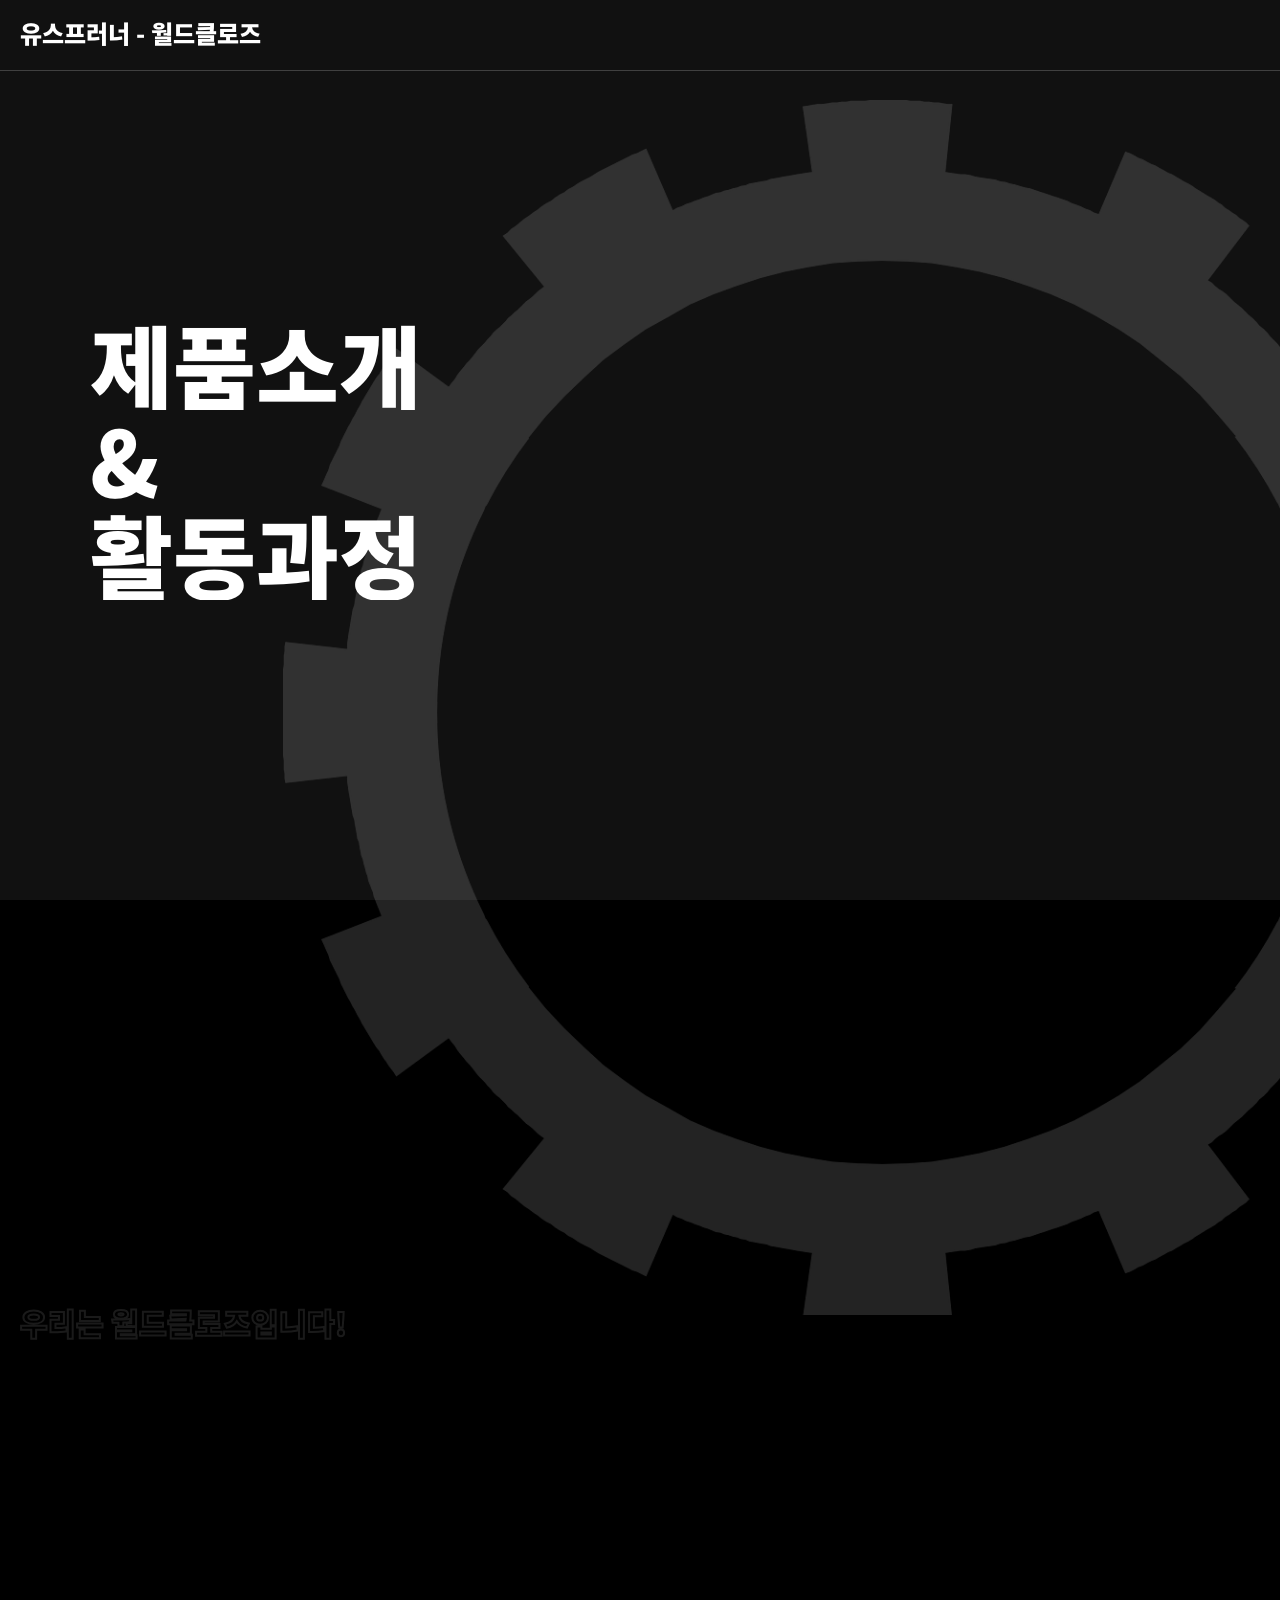
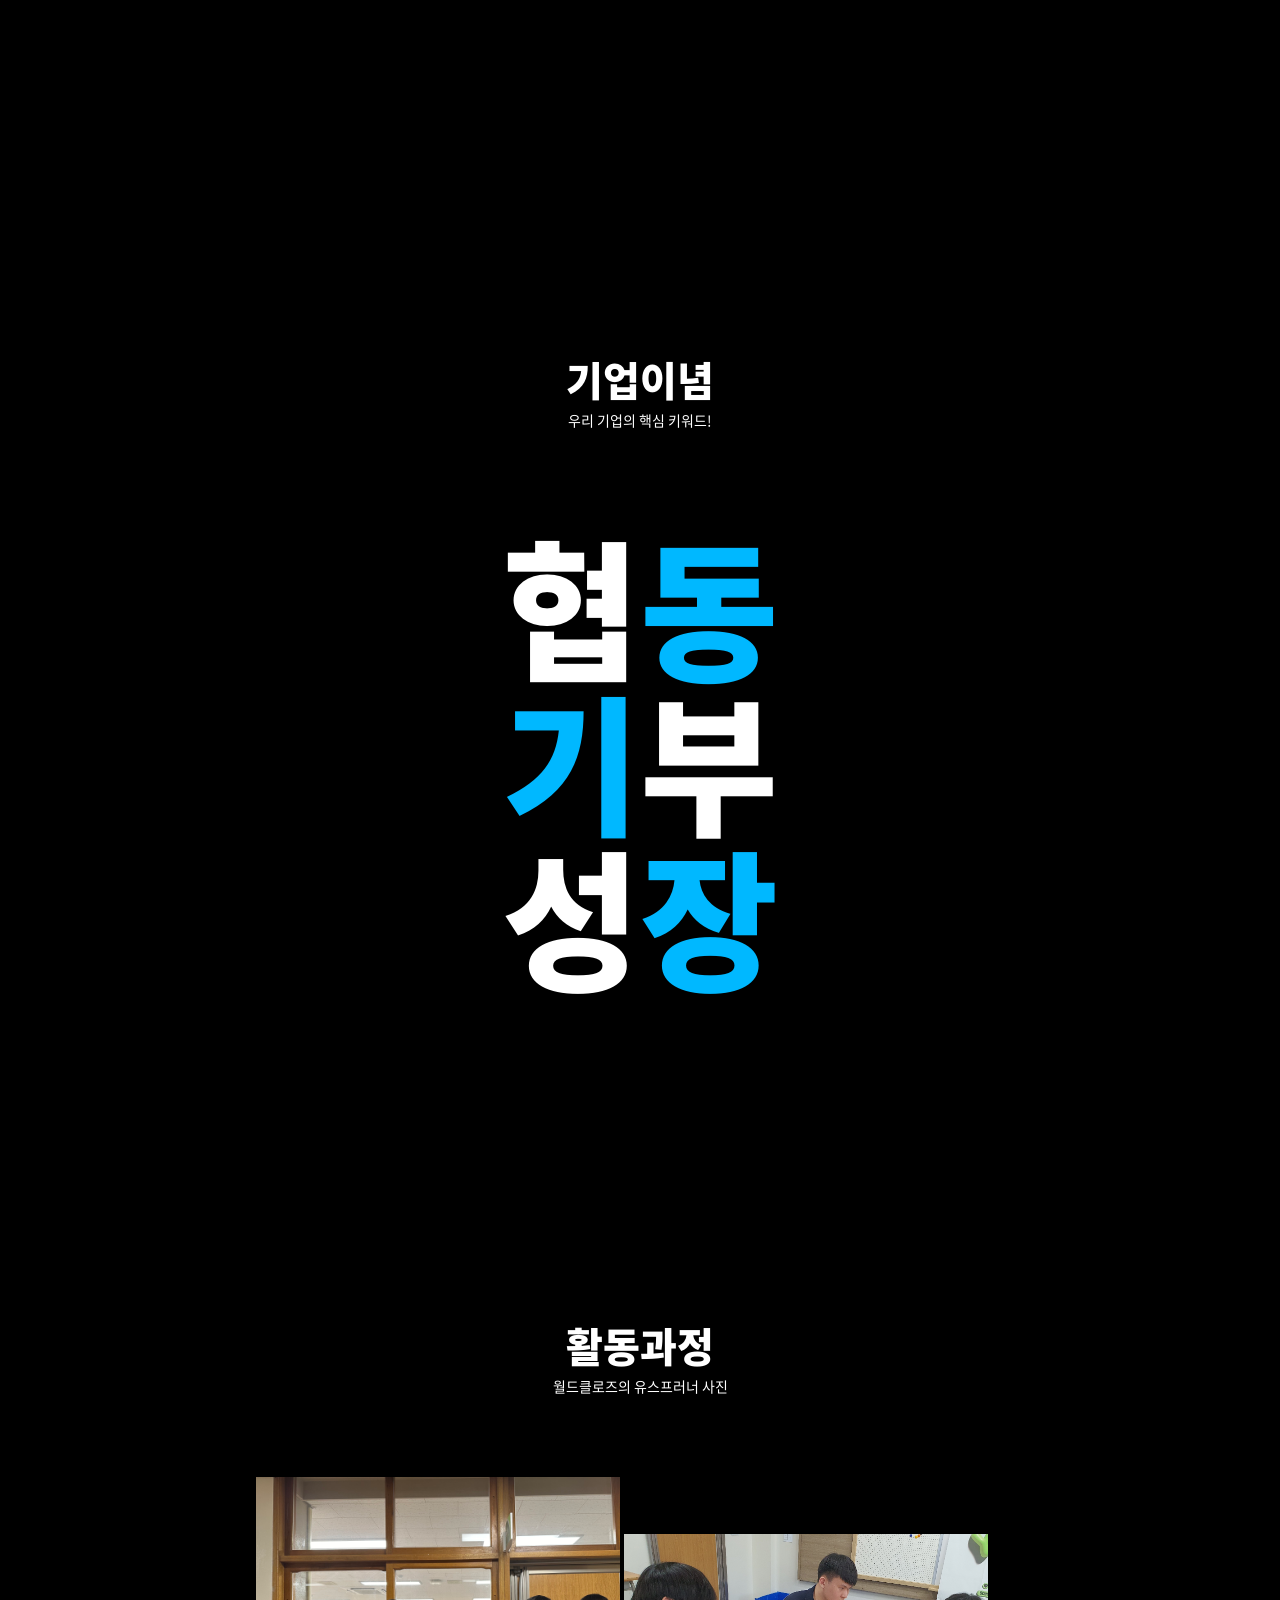
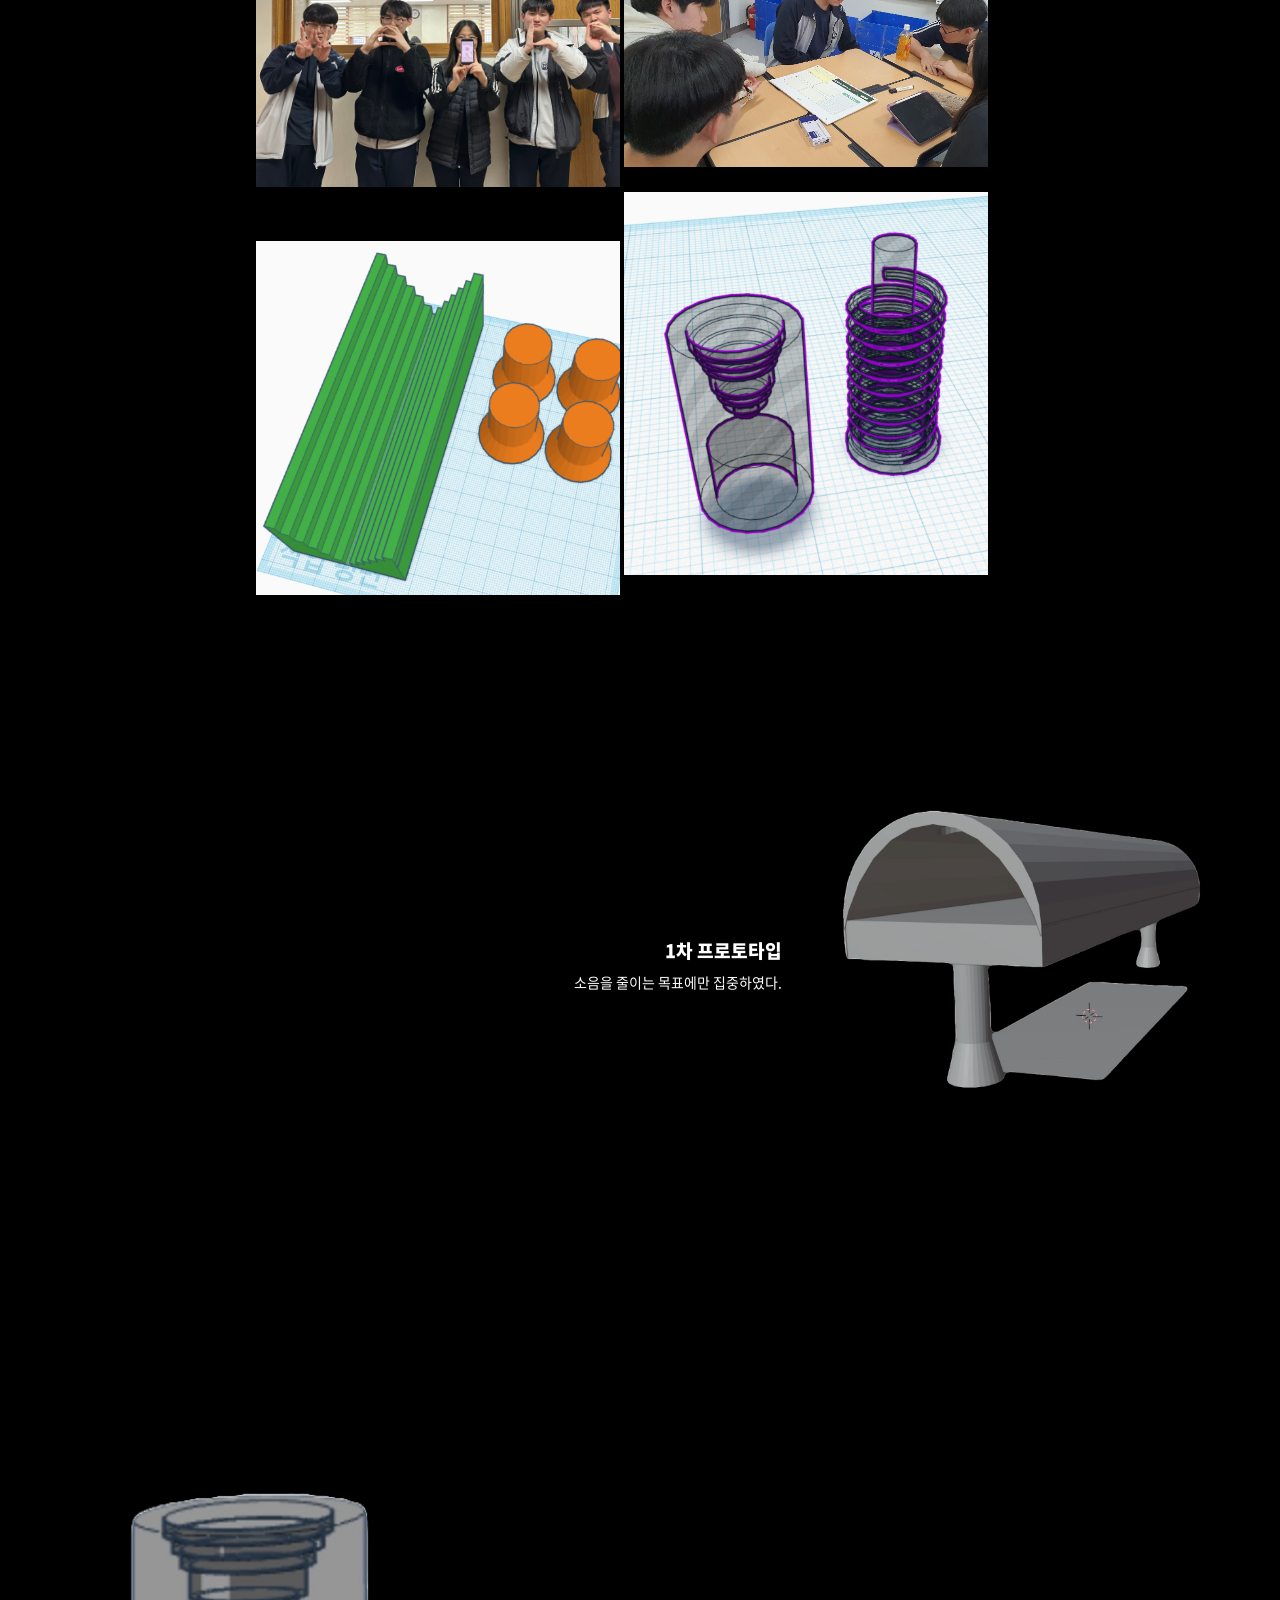
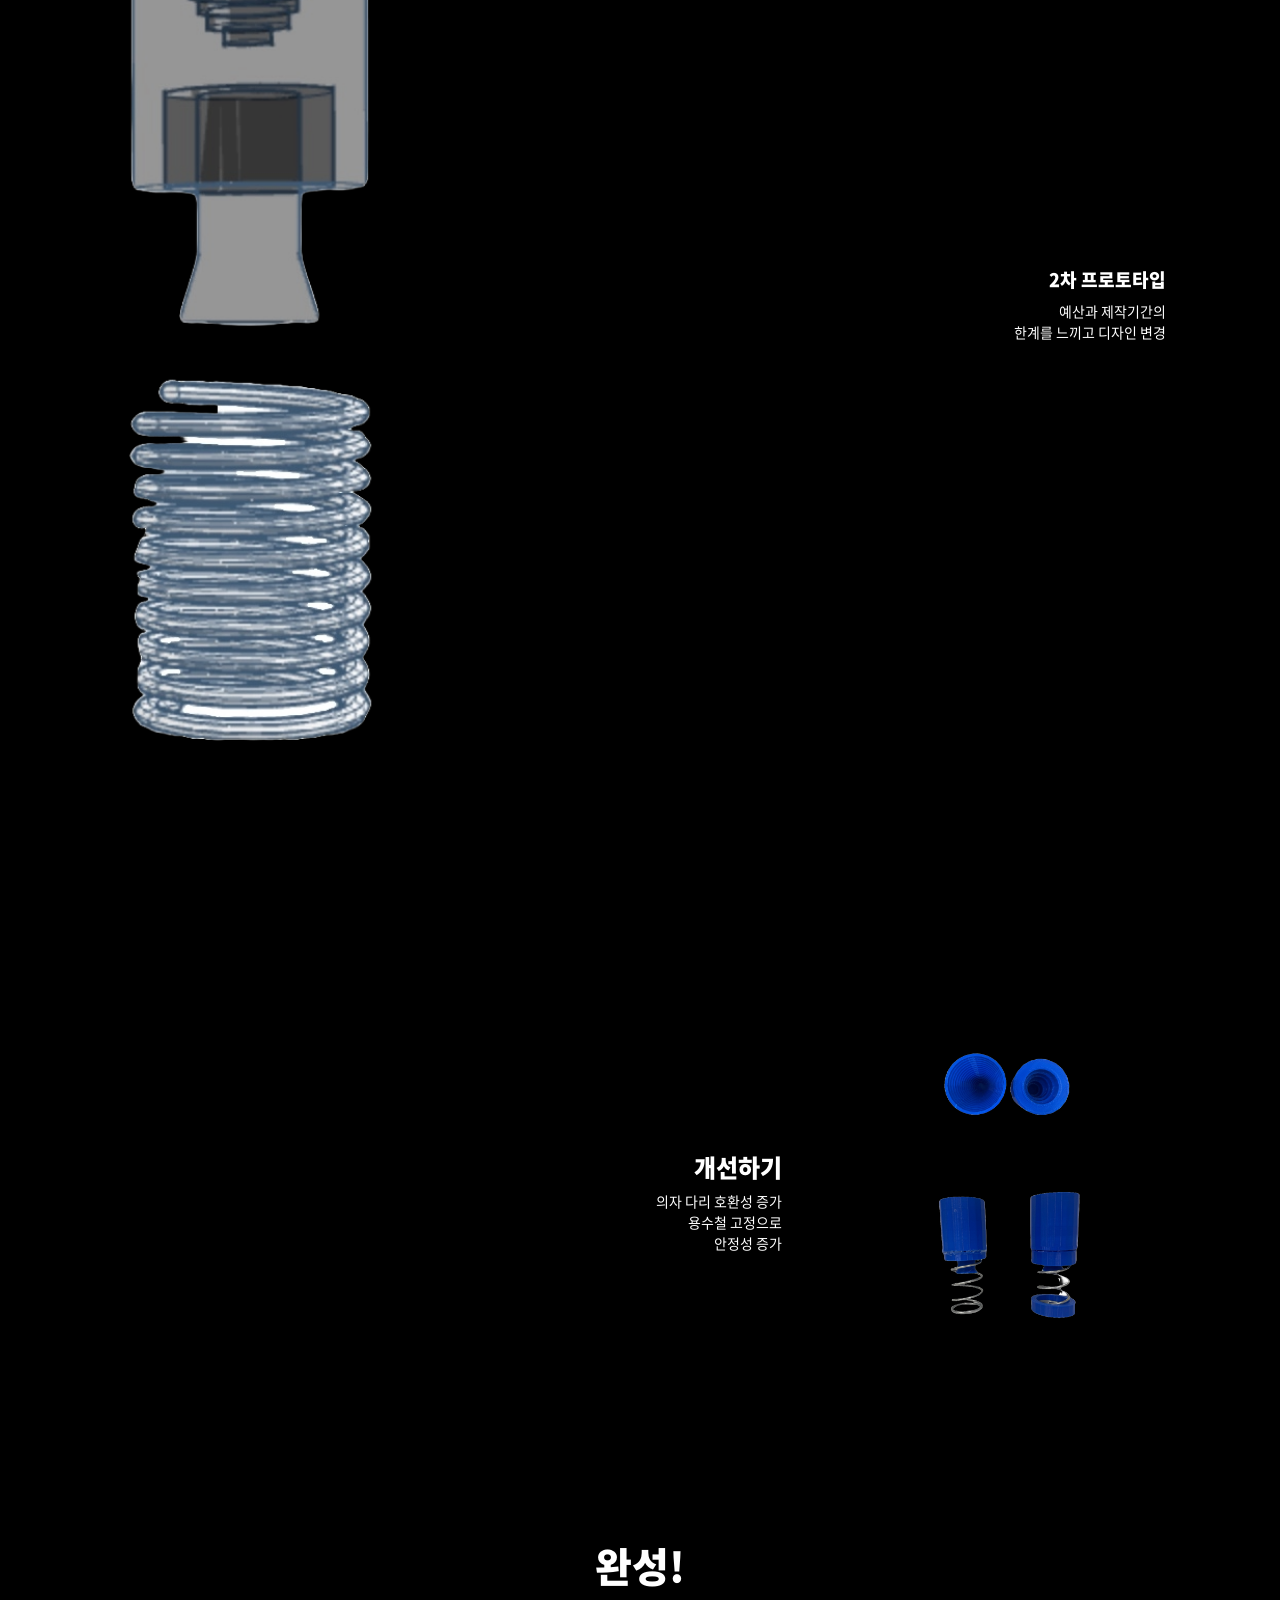
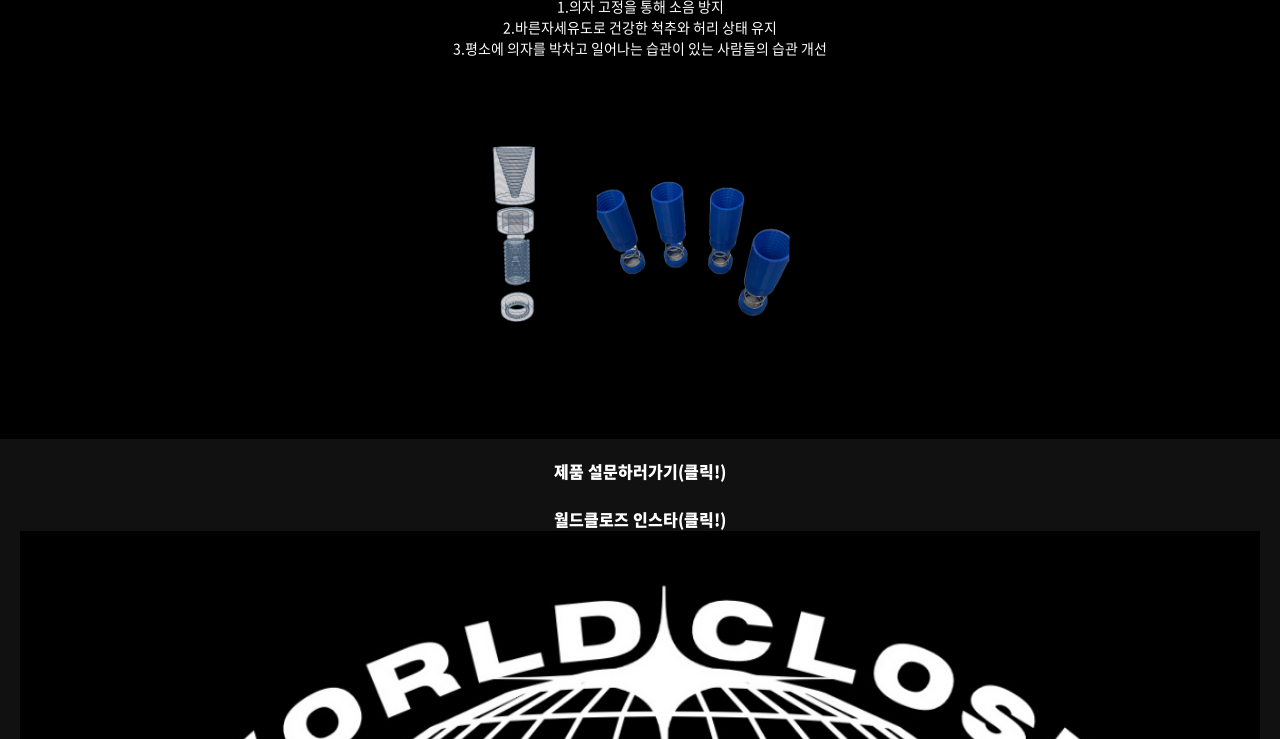
<file: file/project/step8/index.html>
<!doctype html>
<html lang="ko">
<head>
	<meta charset="utf-8">
	<meta http-equiv="X-UA-compatible" content="IE=edge">
	<meta name="viewport" content="width=device-width, initial-scale=1, minimum-scale=1, maximum-scale=1" />
	<title>월드클로즈</title>
	<link rel="stylesheet" type="text/css" href="../../library/css/common.css">
	<script type="text/javascript" src="../../library/js/jquery-3.7.1.min.js"></script>
</head>
<style type="text/css">
/* common */
.wrap {position:relative; overflow: hidden;}
.inner {max-width:1100px; height: 100%;  margin: 0 auto;}
.com_tit01 {font-family: 'NotoB'; font-size:40px; color:#fff; text-align: center;}
.com_txt01 {max-width:70%; margin:0 auto; font-family: 'NotoR'; font-size:14px; color:#fff; text-align: center;;}
.header_wrap {position: fixed; left:0; top:0; z-index:100; width:100%; height:70px; border-bottom:1px solid rgba(255,255,255,.2);}
.header_wrap .logo {margin-top:15px; padding-left:20px; font-size:24px; color:#fff;;}
.footer {position:relative; height:300px; background: #111}
.footer .text_area {position: relative; z-index: 20; padding:20px;}
.footer .text_area p {color:#fff; font-size:34px;}
.tb_row {display: table; width:100%; height: 100%;}
.tb_row .tb_cell {display: table-cell; vertical-align: middle;}

/* main */
.sec01 {position:relative; height:100vh; background: #111;}
.sec01 .nav_list {position: relative; z-index:20;}
.sec01 .nav_list .list li a {overflow:hidden; position:relative; display:inline-block; font-size:90px; line-height: 1; color:#fff; transition:transform .5s;}
.sec01 .nav_list .list li a .mask {position:absolute; left:0; top:0; z-index:10; height:100%; background: #fff; animation:text_mask 2s 1 cubic-bezier(0.24, 0.77, 0.32, 0.95) both; animation-play-state: paused;}
.sec01 .nav_list .list li a .txt {position:relative; z-index:20; display: block; animation:text_opacity 2s 1s 1 cubic-bezier(0.24, 0.77, 0.32, 0.95) both; animation-play-state: paused;}
.sec01.active .nav_list .list li a .mask {animation-play-state: running;}
.sec01.active .nav_list .list li a .txt {animation-play-state: running;}

.sec01 .nav_list .list li a .mask2 {position:absolute; left:0; bottom:0; z-index:-1; width:0%; height:40%; background: #e9c400; transition:width .5s cubic-bezier(0.24, 0.77, 0.32, 0.95);}
.sec01 .nav_list .list li a:hover {transform:translateX(-10px); -webkit-transform:translateX(-10px); -moz-transform:translateX(-10px); -o-transform:translateX(-10px); -ms-transform:translateX(-10px);}
.sec01 .nav_list .list li a:hover .mask2 {width:100%;}
.sec01 .nav_list .list li a:hover {text-decoration: none;}
.sec01 .nav_list .list li a:focus {text-decoration: none;}

.sec01 .bg_rotate {position:absolute; left:50%; top:50%; z-index:10; width:1200px; height:1215px; margin-left:-357px; margin-top:-350px; background-image:url('../images/bg_rotate01.png'); background-repeat: no-repeat; background-size:cover; opacity: .15; animation:rotate_bg 40s infinite linear; animation-play-state: paused;}
.sec01.active .bg_rotate {animation-play-state: running;}

@keyframes text_mask {
	0%{
		width: 0%;
		margin-left: 0%;
	}
	50%{
		width: 100%;
		margin-left: 0%;
	}
	100%{
		width: 100%;
		margin-left: 101%;
	}
}

@keyframes text_opacity {
	0%{
		opacity: 0;
		color:#3535ff;
		transform:translateX(-50%);
	}
	100%{
		opacity: 1;
		color:#fff;
		transform:translateX(0%);
	}
}

@keyframes rotate_bg {
	0%{
		transform:rotate(0deg);
	}
	100%{
		transform:rotate(360deg);
	}
}

.section_today {overflow:hidden; position:relative; height:100vh; background: #000; text-align:center;}
.section_today .date_box {height: 100%;}
.section_today .date_box .date_count {overflow:hidden; position: relative; display:inline-block; height: 200px; opacity: 0; transition:opacity .5s 1s;}
.section_today.active .date_box .date_count {opacity: 1;}
.section_today .date_box .date_count:after {clear:both; display:block; content:'';}
.section_today .date_box .date_count .count_box { float: left; animation: count_date 2.8s 1 ease-out both; animation-play-state: paused;}
.section_today .date_box .date_count .count_box.active {animation-play-state: running;}
.section_today .date_box .date_count .count_box span {display:block; color:#fff; font-size:200px; line-height: 1; text-align: center; -webkit-text-fill-color:transparent; -webkit-text-stroke:6px #fff;}

.section_today .date_box .t_date {position: absolute; left:20px; top:400px; z-index:100; font-size:30px; color:#fff; opacity: .1; transform:translateX(-100%); -webkit-text-fill-color:transparent; -webkit-text-stroke:2px #ffffff; transition:transform 1s;}
.section_today.active .date_box .t_date {transform:translateX(0%); -webkit-transform:translateX(0%); -moz-transform:translateX(0%); -o-transform:translateX(0%); -ms-transform:translateX(0%);}

@keyframes count_date {
	0%{
		transform: translateY(0px);
	}
	100% {
		transform: translateY(-4800px); /* 높이 x 롤링될 개수 */
	}
}

.section_product {background: #000;}
.section_product .prd_mask .tit_wrap {padding:120px 0 80px 0;}
.section_product .prd_mask .img_list {width:60%; margin:0 auto;}
.section_product .prd_mask .img_list:after {clear:both; display:block; content:'';}
.section_product .prd_mask .img_list li {overflow:hidden; position:relative; display:inline-block; width:calc(50% - 40px); padding-right:20px; margin-bottom:20px;}
.section_product .prd_mask .img_list li:after {position:absolute; right:0; top:0; width:100%; height:100%; background: #000; content:""; transition:2.5s;}
.section_product .prd_mask.active .img_list li:after {width: 0%;}
.section_product .prd_mask .img_list li:nth-child(even) {top:-20px;}
.section_product .prd_mask .img_list li:nth-child(even):after {right:auto; left:0; }
.section_product .prd_mask .img_list li .img_content {font-size:0; transform:translateX(-101%); -webkit-transform:translateX(-101%); -moz-transform:translateX(-101%); -o-transform:translateX(-101%); -ms-transform:translateX(-101%); transition:1.2s .5s;}
.section_product .prd_mask.active .img_list li .img_content {transform:translateX(0%); -webkit-transform:translateX(0%); -moz-transform:translateX(0%); -o-transform:translateX(0%); -ms-transform:translateX(0%);}
.section_product .prd_mask .img_list li .img_content img {width: 120%;}

.section_product .text_img {padding-top:150px; padding-bottom:100px; text-align: center; font-size:0;}
.section_product .text_img .text_area {display:inline-block; width:60%; padding:0 50px; color:#fff; font-size:40px; vertical-align: middle; text-align: right; box-sizing: border-box; opacity:0; transform:translateX(-150px); -webkit-transform:translateX(-150px); -moz-transform:translateX(-150px); -o-transform:translateX(-150px); -ms-transform:translateX(-150px); transition: 1s;}
.section_product .text_img.active .text_area {opacity:1; transform:translateX(0px); -webkit-transform:translateX(0px); -moz-transform:translateX(0px); -o-transform:translateX(0px); -ms-transform:translateX(0px); }
.section_product .text_img .text_area h3 {font-family: 'NotoB'; font-size:34px;}
.section_product .text_img .text_area p {font-family: 'NotoR'; font-size:14px;}
.section_product .text_img .img_area {position:relative; display: inline-block; width:30%; vertical-align: middle;}
.section_product .text_img .img_area:after {position: absolute; right:0; bottom:0; width:100%; height:100%; background:#000; content:""; transition:2s .5s cubic-bezier(0.31, 0.85, 0.31, 1.06);}
.section_product .text_img.active .img_area:after {height:0px;}

.section_textmask {overflow:hidden; position:relative; padding-top:150px; padding-bottom:200px; background: #000;}
.section_textmask .txt_area .motion_area {overflow:hidden; position: relative; margin-top:100px; font-size:150px; line-height:1; color:#fff;}
.section_textmask .txt_area .motion_area .text_box {overflow:hidden; text-align: center;}
.section_textmask .txt_area .motion_area .text_box .left {overflow:hidden; float:left; width:50%; height:100%;}
.section_textmask .txt_area .motion_area .text_box .left p {width:200%;}
.section_textmask .txt_area .motion_area .text_box .left p span {display:inline-block; padding-bottom:5px; text-align: center; white-space: nowrap; animation:move_text_mask 2.2s 1 both ease-in-out; animation-play-state: paused;}
.section_textmask.active .txt_area .motion_area .text_box .left p span {animation-play-state: running;}

.section_textmask .txt_area .motion_area .text_box .right {overflow:hidden; float:left; width:50%; height:100%;}
.section_textmask .txt_area .motion_area .text_box .right p {width:200%; margin-left:-100%; color:#00b8ff;}
.section_textmask .txt_area .motion_area .text_box .right p span {display:inline-block;padding-bottom:5px; text-align: center; white-space: nowrap; animation:move_text_mask 2.2s 1 both ease-in-out; animation-play-state: paused;}
.section_textmask.active .txt_area .motion_area .text_box .right p span {animation-play-state: running;}

.section_textmask .txt_area .motion_area .text_box.type02 span {animation-delay:.3s !important;}
.section_textmask .txt_area .motion_area .text_box.type02 .left p {color:#00b8ff;}
.section_textmask .txt_area .motion_area .text_box.type02 .right p {color:#fff;}

.section_textmask .txt_area .motion_area .text_box.type03 span {animation-delay:.6s !important;}

@keyframes move_text_mask{
	0%{
		/*transform:translateX(-50%);*/
		margin-left:-50%;
	}
	50%{
		margin-left:50%;
	}
	100%{
		margin-left:0%;
	}
}

.section_overlap {overflow:hidden; position: relative; padding-top:100px; padding-bottom:80px;}
.section_overlap .overlap_box .tit_wrap {position: relative; z-index: 60; padding-bottom:50px;}
.section_overlap .overlap_box .img_device {position: relative; z-index:50; width:300px; margin:0 auto;}
.section_overlap .overlap_box .bg_change {position: absolute; right:0; top:0; z-index:10; width: 100%; height: 100%;}
.section_overlap .overlap_box .bg_change.color01 {z-index:40; background-color: #000; transition:width .5s .2s;}
.section_overlap.active .overlap_box .bg_change.color01 {width:0px;}
.section_overlap .overlap_box .bg_change.color02 {z-index:30; background-color: #272727; transition:width .5s .7s;}
.section_overlap.active .overlap_box .bg_change.color02 {width:0px;}
.section_overlap .overlap_box .bg_change.color03 {z-index:20; background-color: #bdbdbd; transition:width .5s 1.2s;}
.section_overlap.active .overlap_box .bg_change.color03 {width:0px;}
.section_overlap .overlap_box .bg_change.color04 {z-index:10; background-color: #000;}
</style>
<body>
	<div class="wrap">
		<header class="header_wrap">
			<div class="logo">유스프러너  -  월드클로즈</div>
		</header>
		<section class="sec01">
			<article class="inner">
				<div class="tb_row">
					<div class="tb_cell">
						<nav class="nav_list">
							<ul class="list">
								<li>
									<a href="#t">
										<span class="txt"></span>
									</a>
								</li>
								<li>
									<a href="#i">
										<span class="txt">제품소개</span>
										<span class="mask"></span>
										<span class="mask2"></span>
									</a>
								</li>
								<li>
									<a href="#t">
										<span class="txt">&</span>
										<span class="mask"></span>
										<span class="mask2"></span>
									</a>
								</li>
								<li>
									<a href="#o">
										<span class="txt">활동과정</span>
										<span class="mask"></span>
										<span class="mask2"></span>
									</a>
								</li>
							</ul>
						</nav>
					</div>
				</div>
				<div class="bg_rotate"></div>
			</article>
		</section>
		<section id="toDay" class="section_today">
			<article class="date_box">
				<div class="tb_row">
					<div class="tb_cell">
						<strong class="t_date"><b>우리는 월드클로즈입니다!</b></strong>
					</div>
				</div>
			</article>
		</section>
		<section id="txtMask" class="section_textmask">
			<article class="txt_area">
				<div class="tit_wrap">
					<h2 class="com_tit01">기업이념</h2>
					<p class="com_txt01">우리 기업의 핵심 키워드!</p>
				</div>
				<div class="motion_area">
					<div class="text_box">
						<div class="left">
							<p class="txt_com txt01">
								<span>협동</span>
							</p>
						</div>
						<div class="right">
							<p class="txt_com txt01">
								<span>협동</span>
							</p>
						</div>
					</div>
					<div class="text_box type02">
						<div class="left">
							<p class="txt_com txt01">
								<span>기부</span>
							</p>
						</div>
						<div class="right">
							<p class="txt_com txt01">
								<span>기부</span>
							</p>
						</div>
					</div>
					<div class="text_box type03">
						<div class="left">
							<p class="txt_com txt01">
								<span>성장</span>
							</p>
						</div>
						<div class="right">
							<p class="txt_com txt01">
								<span>성장</span>
							</p>
						</div>
					</div>
				</div>
			</article>
		</section>
		<section id="imgMask" class="section_product">
			<article class="prd_mask">
				<div class="tit_wrap">
					<h2 class="com_tit01">활동과정</h2>
					<p class="com_txt01">월드클로즈의 유스프러너 사진</p>
				</div>
				<ul class="img_list">
					<li>
						<figure class="img_content">
							<img src="../images/1.jpg">
						</figure>
					</li>
					<li>
						<figure class="img_content">
							<img src="../images/2.jpg">
						</figure>
					</li>
					<li>
						<figure class="img_content">
							<img src="../images/3.jpg">
						</figure>
					</li>
					<li>
						<figure class="img_content">
							<img src="../images/4.jpg">
						</figure>
					</li>
				</ul>
			</article>
			<article class="text_img">
				<div class="text_area">
					<font size="4">1차 프로토타입</font>
					<p class="txt">
						소음을 줄이는 목표에만 집중하였다.
					</p>
				</div>
				<div class="img_area">
					<figure>
						<img src="../images/6.jpg">
					</figure>
				</div>
			</article>

			<article class="text_img">
				<div class="img_area">
					<figure>
						<img src="../images/7.jpg">
					</figure>
				</div>
				<div class="text_area">
					<font size="4">2차 프로토타입</font>
					<p class="txt">
						예산과 제작기간의<br>한계를 느끼고 디자인 변경
					</p>
				</div>
			</article>

			<article class="text_img">
				<div class="text_area">
					<font size="5">개선하기</font>
					<p class="txt">
						의자 다리 호환성 증가<br>용수철 고정으로<br>안정성 증가
					</p>
				</div>
				<div class="img_area">
					<figure>
						<img src="../images/8.jpg">
					</figure>
				</div>
			</article>

		</section>
		<section id="overLap" class="section_overlap">
			<article class="overlap_box">
				<div class="tit_wrap">
					<h2 class="com_tit01">완성!</h2>
					<p class="com_txt01"><b>1.의자 고정을 통해 소음 방지</b></p>
					<p class="com_txt01"><b>2.바른자세유도로 건강한 척추와 허리 상태 유지</b></p>
					<p class="com_txt01"><b>3.평소에 의자를 박차고 일어나는 습관이 있는 사람들의 습관  개선</b></p>
				</div>
				<figure class="img_device">
					<img src="../images/img_iphone01.png" width="300" height="250">
				</figure>
				<div class="bg_change color01"></div>
				<div class="bg_change color02"></div>
				<div class="bg_change color03"></div>
				<div class="bg_change color04"></div>
			</article>
		</section>
		<footer class="footer">
			<div class="text_area">
				<p><center>
					<b>
					<a href="https://docs.google.com/forms/d/e/1FAIpQLSdT5M16Jbu4c6h4Xis7XCw6KFNKi78OsFbVR9F-oiCkcuxP5g/viewform?pli=1">
					<font color="white">제품 설문하러가기(클릭!)<br></font>
				</a>
				</center>
			</p>
			<br>
			<p><center>
				<b>
				<a href="https://www.instagram.com/world.__.close/">
				<font color="white">월드클로즈 인스타(클릭!)<br></font>
			</a>
			</center>
			<img src="../images/9.jpeg">
		</p>
			</b>
			</div>
		</footer>
	</div>

<script type="text/javascript">

$.fn.GgangSectionIn = function(fuc){

	var el = $(this);
	var winScrollTop;
	var sectionOfffsetTop;
	var sectionHeight;
	var sectionOffsetBottom;
	var checkInSection = false;
	var fastIn;
	var startFunction = fuc;
	var isFunction = typeof(startFunction) === 'function' ? true : false;

	function setProperty() {

		fastIn = $(window).height() / 2;
		winScrollTop = $(window).scrollTop();
		sectionOfffsetTop = el.offset().top - fastIn;
		sectionHeight = el.height();
		sectionOffsetBottom = sectionOfffsetTop + sectionHeight + fastIn;
	};

	function inSection() {

		setProperty();

		if(winScrollTop >= sectionOfffsetTop && winScrollTop <= sectionOffsetBottom) {

			if(isFunction && !checkInSection) {
				checkInSection = true;
				startFunction();
			}
		}
	};

	function init() {
		inSection();
	};

	$(window).scroll(function(e) {

		inSection();
	});

	$(window).resize(function() {
		inSection();
	});

	init();
};

$(function(){

	$('.sec01').GgangSectionIn(function() {
		$('.sec01').addClass('active');
	});

	$('.section_today').GgangSectionIn(function() {
		$('.section_today').addClass('active');
		countDate();
	});

	$('.section_product .prd_mask').GgangSectionIn(function() {
		$('.section_product .prd_mask').addClass('active');
	});

	$('.section_product .text_img').GgangSectionIn(function() {
		$('.section_product .text_img').addClass('active');
	});

	$('.section_textmask').GgangSectionIn(function() {
		$('.section_textmask').addClass('active');
	});

	$('.section_overlap').GgangSectionIn(function() {
		$('.section_overlap').addClass('active');
	});

	/* 날짜 카운트*/
	function countDate(){

		var el = $('.date_count');
		var date = new Date();
		var todayDate = String(date.getFullYear()) + String(date.getMonth() + 1) + String(date.getDate());
		var rolling = 24;
		var resultArray = [];
			resultArray = todayDate.split('');

		$.each(resultArray, function(idx, val) {
			var conuntBox = $('<div class="count_box" />');
			var numberArray = [];
			var number = Number(val);

			for(var i = 0; i <= rolling; i++) {
				var sum = number + i;
				var num = sum >= 10 ? Number(String(sum).split('')[1]) : sum;
				numberArray[i] = num;
			};

			numberArray.reverse();

			numberArray.forEach(function(val) {

			var countValue = $('<span/>', {
					text: val
				});

			countValue.appendTo(conuntBox)
			});

			conuntBox
			.appendTo(el)
			.delay(idx * 300)
			.queue(function(){
				$(this).addClass('active');
			});
		});
	};

	/* 네비 리모컨*/
	$('.nav_list .list li a').click(function(e) {

		if($(this.hash).offset()) {
			$('html')
			.animate({
				scrollTop:$(this.hash).offset().top
			}, 500);
		}
	});
});

</script>
</body>
</html>
</file>
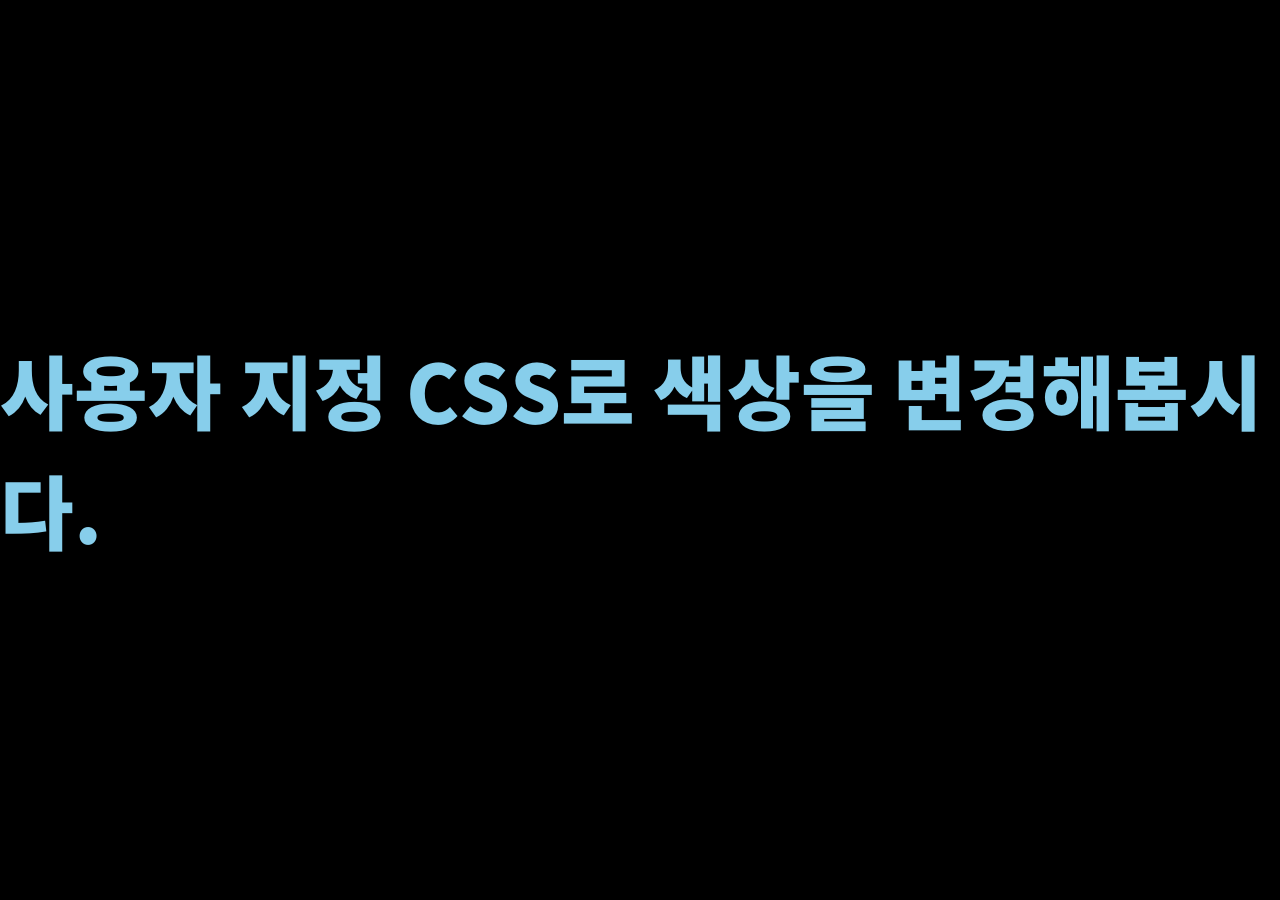
<file: file/section12/step1/index.html>
<!doctype html>
<html lang="ko">
<head>
	<meta charset="utf-8">
	<meta http-equiv="X-UA-compatible" content="IE=edge">
	<meta name="viewport" content="width=device-width, initial-scale=1, minimum-scale=1, maximum-scale=1" />
	<title>깡코딩 - 초보자도 만들 수 있는 스크를인터렉션1편</title>
	<link rel="stylesheet" type="text/css" href="../../library/css/common.css">
</head>
<style type="text/css">

</style>
<body>
<style>
.text_box {
	height: 100vh; display: flex; justify-content: center; align-items: center; background-color: #000;
}
.text_box p {
	font-size: 80px; color: var(--myColor);
}
</style>
</head>
<body>
	<div class="text_box" style="--myColor: skyblue;">
		<p>
			사용자 지정 CSS로 색상을 변경해봅시다.
		</p>
	</div>
</body>
</html>
</file>
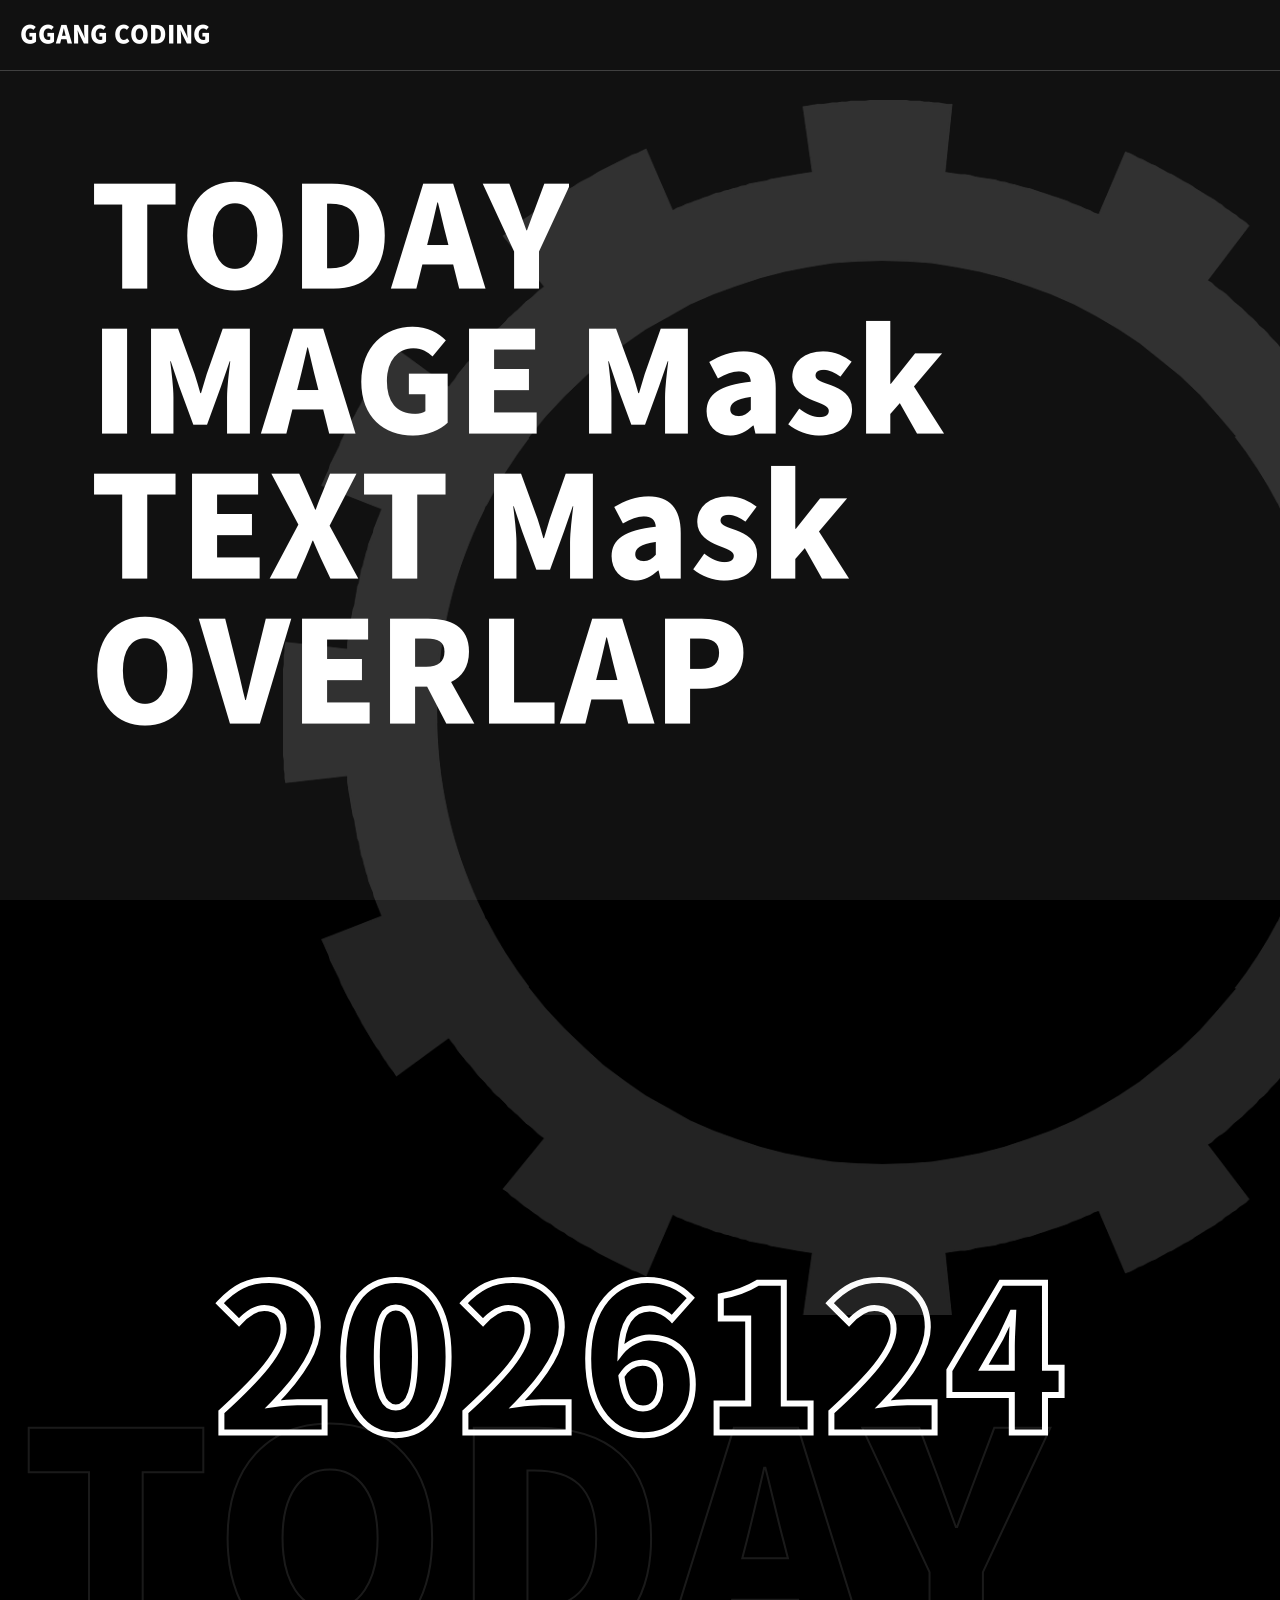
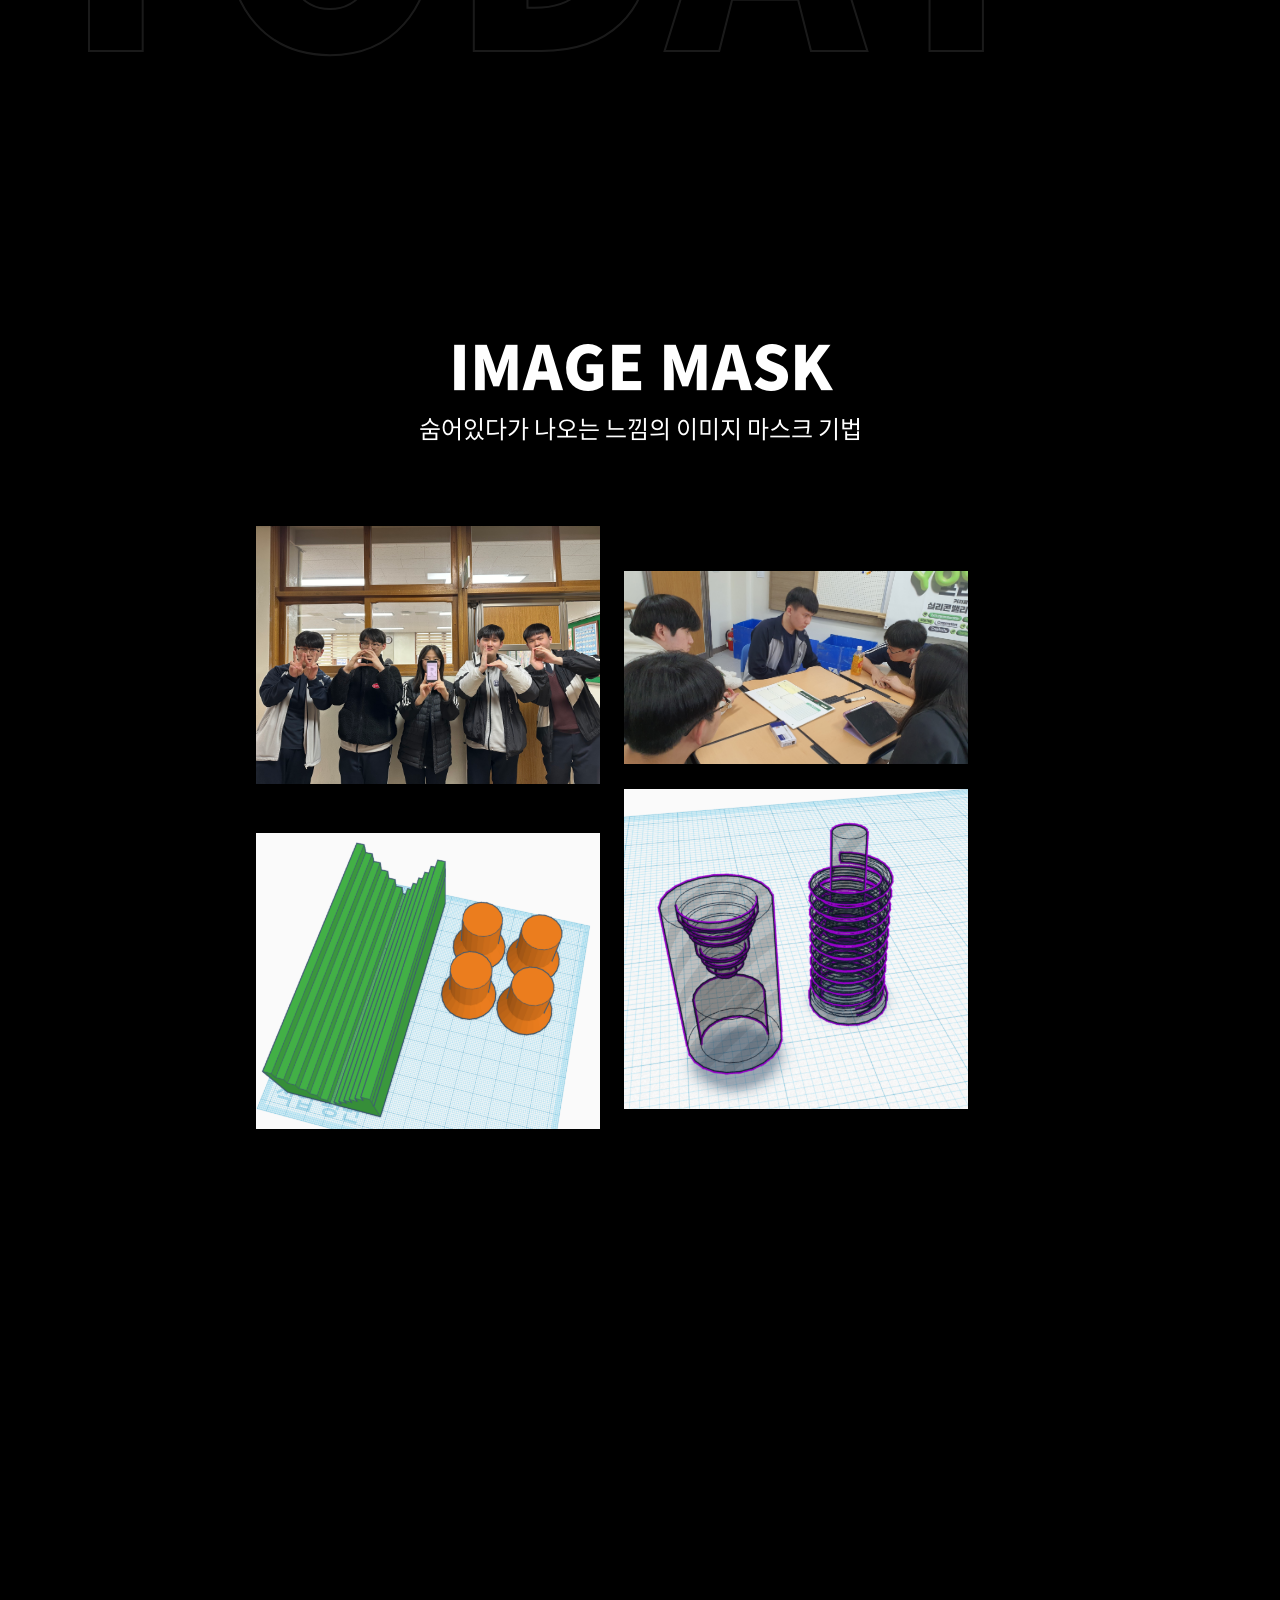
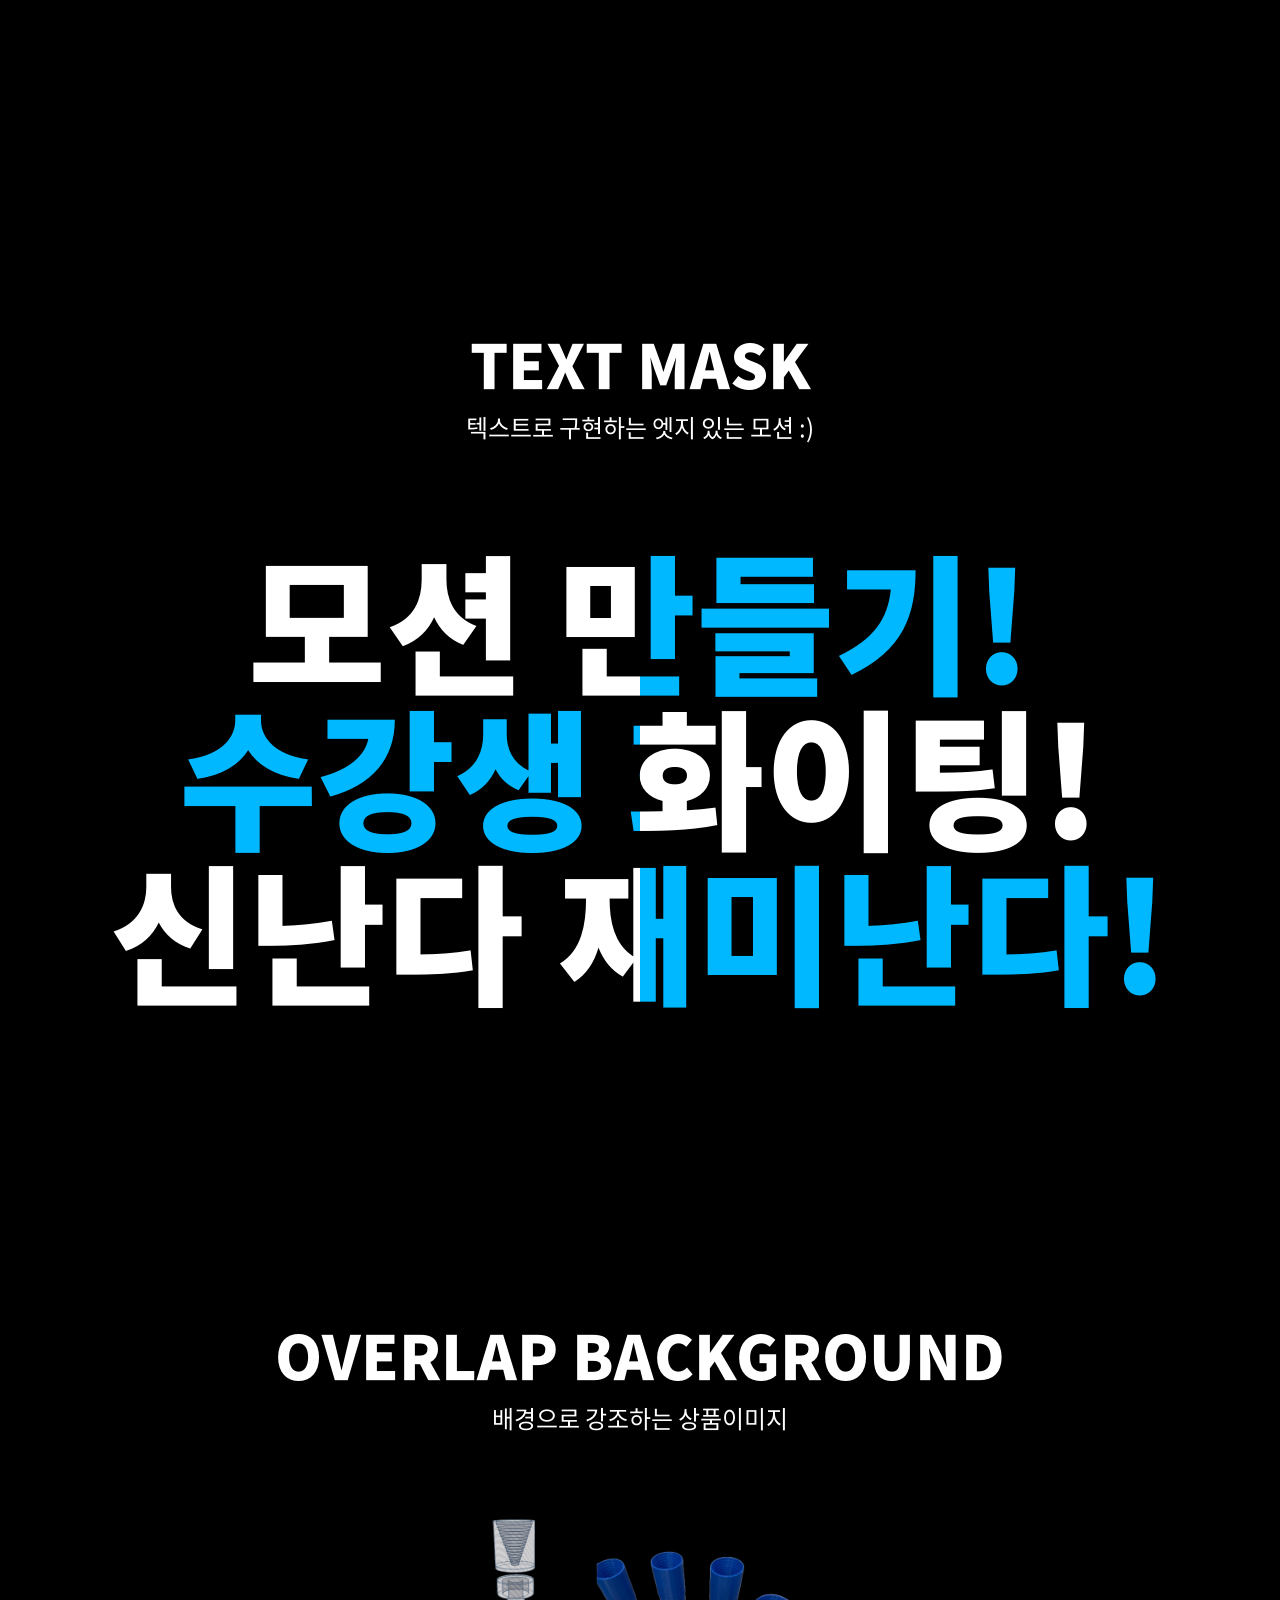
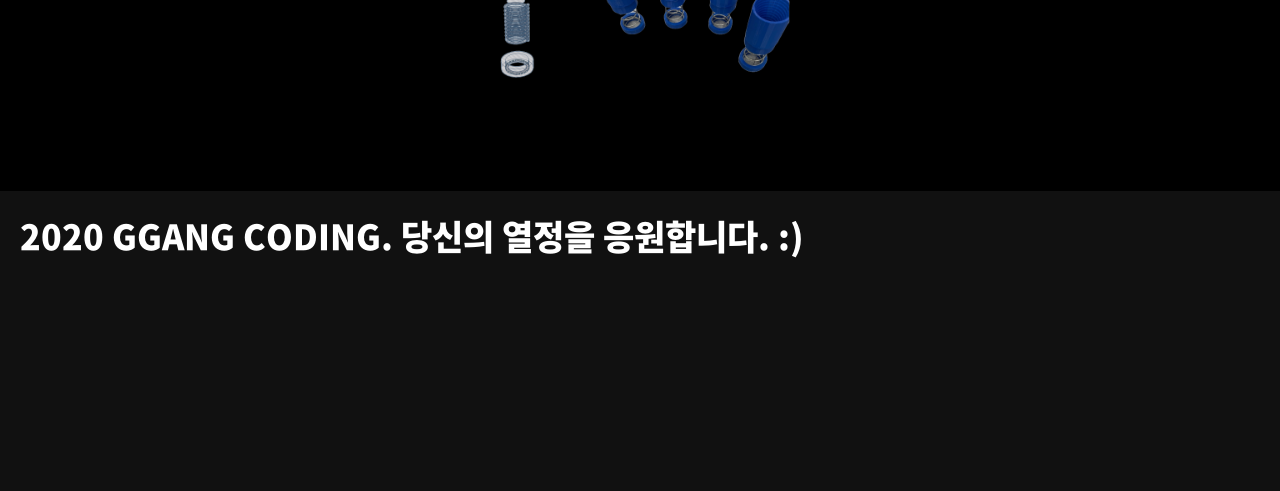
<file: file/project/step8/vanilla.html>
<!doctype html>
<html lang="ko">
<head>
	<meta charset="utf-8">
	<meta http-equiv="X-UA-compatible" content="IE=edge">
	<meta name="viewport" content="width=device-width, initial-scale=1, minimum-scale=1, maximum-scale=1" />
	<title>깡코딩 - 초보자도 만들 수 있는 스크를인터렉션1편</title>
	<link rel="stylesheet" type="text/css" href="../../library/css/common.css">
</head>
<style type="text/css">
/* common */
.wrap {position:relative; overflow: hidden;}
.inner {max-width:1100px; height: 100%;  margin: 0 auto;}
.com_tit01 {font-family: 'NotoB'; font-size:60px; color:#fff; text-align: center;}
.com_txt01 {max-width:70%; margin:0 auto; font-family: 'NotoR'; font-size:24px; color:#fff; text-align: center;;}
.header_wrap {position: fixed; left:0; top:0; z-index:100; width:100%; height:70px; border-bottom:1px solid rgba(255,255,255,.2);}
.header_wrap .logo {margin-top:15px; padding-left:20px; font-size:24px; color:#fff;;}
.footer {position:relative; height:300px; background: #111}
.footer .text_area {position: relative; z-index: 20; padding:20px;}
.footer .text_area p {color:#fff; font-size:34px;}
.tb_row {display: table; width:100%; height: 100%;}
.tb_row .tb_cell {display: table-cell; vertical-align: middle;}

/* main */
.sec01 {position:relative; height:100vh; background: #111;}
.sec01 .nav_list {position: relative; z-index:20;}
.sec01 .nav_list .list {}
.sec01 .nav_list .list li {}
.sec01 .nav_list .list li a {overflow:hidden; position:relative; display:inline-block; font-size:140px; line-height: 1; color:#fff; transition:transform .5s;}
.sec01 .nav_list .list li a .mask {position:absolute; left:0; top:0; z-index:10; height:100%; background: #fff; animation:text_mask 2s 1 cubic-bezier(0.24, 0.77, 0.32, 0.95) both; animation-play-state: paused;}
.sec01 .nav_list .list li a .txt {position:relative; z-index:20; display: block; animation:text_opacity 2s 1s 1 cubic-bezier(0.24, 0.77, 0.32, 0.95) both; animation-play-state: paused;}
.sec01.active .nav_list .list li a .mask {animation-play-state: running;}
.sec01.active .nav_list .list li a .txt {animation-play-state: running;}

.sec01 .nav_list .list li a .mask2 {position:absolute; left:0; bottom:0; z-index:-1; width:0%; height:40%; background: #e9c400; transition:width .5s cubic-bezier(0.24, 0.77, 0.32, 0.95);}
.sec01 .nav_list .list li a:hover {transform:translateX(-10px); -webkit-transform:translateX(-10px); -moz-transform:translateX(-10px); -o-transform:translateX(-10px); -ms-transform:translateX(-10px);}
.sec01 .nav_list .list li a:hover .mask2 {width:100%;}
.sec01 .nav_list .list li a:hover {text-decoration: none;}
.sec01 .nav_list .list li a:focus {text-decoration: none;}

.sec01 .bg_rotate {position:absolute; left:50%; top:50%; z-index:10; width:1200px; height:1215px; margin-left:-357px; margin-top:-350px; background-image:url('../images/bg_rotate01.png'); background-repeat: no-repeat; background-size:cover; opacity: .15; animation:rotate_bg 40s infinite linear; animation-play-state: paused;}
.sec01.active .bg_rotate {animation-play-state: running;}

@keyframes text_mask {
	0%{
		width: 0%;
		margin-left: 0%;
	}
	50%{
		width: 100%;
		margin-left: 0%;
	}
	100%{
		width: 100%;
		margin-left: 101%;
	}
}

@keyframes text_opacity {
	0%{
		opacity: 0;
		color:#3535ff;
		transform:translateX(-50%);
	}
	100%{
		opacity: 1;
		color:#fff;
		transform:translateX(0%);
	}
}

@keyframes rotate_bg {
	0%{
		transform:rotate(0deg);
	}
	100%{
		transform:rotate(360deg);
	}
}

.section_today {overflow:hidden; position:relative; height:100vh; background: #000; text-align:center;}
.section_today .date_box {height: 100%;}
.section_today .date_box .date_count {overflow:hidden; position: relative; display:inline-block; height: 200px; opacity: 0; transition:opacity .5s 1s;}
.section_today.active .date_box .date_count {opacity: 1;}
.section_today .date_box .date_count:after {clear:both; display:block; content:'';}
.section_today .date_box .date_count .count_box { float: left; animation: count_date 2.8s 1 ease-out both; animation-play-state: paused;}
.section_today .date_box .date_count .count_box.active {animation-play-state: running;}
.section_today .date_box .date_count .count_box span {display:block; color:#fff; font-size:200px; line-height: 1; text-align: center; -webkit-text-fill-color:transparent; -webkit-text-stroke:6px #fff;}

.section_today .date_box .t_date {position: absolute; left:20px; top:400px; z-index:100; font-size:300px; color:#fff; opacity: .1; transform:translateX(-100%); -webkit-text-fill-color:transparent; -webkit-text-stroke:2px #fff; transition:transform 1s;}
.section_today.active .date_box .t_date {transform:translateX(0%); -webkit-transform:translateX(0%); -moz-transform:translateX(0%); -o-transform:translateX(0%); -ms-transform:translateX(0%);}

@keyframes count_date {
	0%{
		transform: translateY(0px);
	}
	100% {
		transform: translateY(-4800px); /* 높이 x 롤링될 개수 */
	}
}

.section_product {background: #000;}
.section_product .prd_mask {}
.section_product .prd_mask .tit_wrap {padding:120px 0 80px 0;}
.section_product .prd_mask .img_list {width:60%; margin:0 auto;}
.section_product .prd_mask .img_list:after {clear:both; display:block; content:'';}
.section_product .prd_mask .img_list li {overflow:hidden; position:relative; display:inline-block; width:calc(50% - 40px); padding-right:20px; margin-bottom:20px;}
.section_product .prd_mask .img_list li:after {position:absolute; right:0; top:0; width:100%; height:100%; background: #000; content:""; transition:2.5s;}
.section_product .prd_mask.active .img_list li:after {width: 0%;}
.section_product .prd_mask .img_list li:nth-child(even) {top:-20px;}
.section_product .prd_mask .img_list li:nth-child(even):after {right:auto; left:0; }
.section_product .prd_mask .img_list li .img_content {font-size:0; transform:translateX(-101%); -webkit-transform:translateX(-101%); -moz-transform:translateX(-101%); -o-transform:translateX(-101%); -ms-transform:translateX(-101%); transition:1.2s .5s;}
.section_product .prd_mask.active .img_list li .img_content {transform:translateX(0%); -webkit-transform:translateX(0%); -moz-transform:translateX(0%); -o-transform:translateX(0%); -ms-transform:translateX(0%);}
.section_product .prd_mask .img_list li .img_content img {width: 100%;}

.section_product .text_img {padding-top:150px; padding-bottom:100px; text-align: center; font-size:0;}
.section_product .text_img .text_area {display:inline-block; width:60%; padding:0 50px; color:#fff; font-size:40px; vertical-align: middle; text-align: right; box-sizing: border-box; opacity:0; transform:translateX(-150px); -webkit-transform:translateX(-150px); -moz-transform:translateX(-150px); -o-transform:translateX(-150px); -ms-transform:translateX(-150px); transition: 1s;}
.section_product .text_img.active .text_area {opacity:1; transform:translateX(0px); -webkit-transform:translateX(0px); -moz-transform:translateX(0px); -o-transform:translateX(0px); -ms-transform:translateX(0px); }
.section_product .text_img .text_area h3 {font-family: 'NotoB'; font-size:64px;}
.section_product .text_img .text_area p {font-family: 'NotoR'; font-size:24px;}
.section_product .text_img .img_area {position:relative; display: inline-block; width:30%; vertical-align: middle;}
.section_product .text_img .img_area:after {position: absolute; right:0; bottom:0; width:100%; height:100%; background:#000; content:""; transition:2s .5s cubic-bezier(0.31, 0.85, 0.31, 1.06);}
.section_product .text_img.active .img_area:after {height:0px;}

.section_textmask {overflow:hidden; position:relative; padding-top:150px; padding-bottom:200px; background: #000;}
.section_textmask .txt_area {}
.section_textmask .txt_area .tit_wrap {}
.section_textmask .txt_area .motion_area {overflow:hidden; position: relative; margin-top:100px; font-size:150px; line-height:1; color:#fff;}
.section_textmask .txt_area .motion_area .text_box {overflow:hidden; text-align: center;}
.section_textmask .txt_area .motion_area .text_box .left {overflow:hidden; float:left; width:50%; height:100%;}
.section_textmask .txt_area .motion_area .text_box .left p {width:200%;}
.section_textmask .txt_area .motion_area .text_box .left p span {display:inline-block; padding-bottom:5px; text-align: center; white-space: nowrap; animation:move_text_mask 2.2s 1 both ease-in-out; animation-play-state: paused;}
.section_textmask.active .txt_area .motion_area .text_box .left p span {animation-play-state: running;}

.section_textmask .txt_area .motion_area .text_box .right {overflow:hidden; float:left; width:50%; height:100%;}
.section_textmask .txt_area .motion_area .text_box .right p {width:200%; margin-left:-100%; color:#00b8ff;}
.section_textmask .txt_area .motion_area .text_box .right p span {display:inline-block;padding-bottom:5px; text-align: center; white-space: nowrap; animation:move_text_mask 2.2s 1 both ease-in-out; animation-play-state: paused;}
.section_textmask.active .txt_area .motion_area .text_box .right p span {animation-play-state: running;}

.section_textmask .txt_area .motion_area .text_box.type02 {}
.section_textmask .txt_area .motion_area .text_box.type02 span {animation-delay:.3s !important;}
.section_textmask .txt_area .motion_area .text_box.type02 .left p {color:#00b8ff;}
.section_textmask .txt_area .motion_area .text_box.type02 .right p {color:#fff;}

.section_textmask .txt_area .motion_area .text_box.type03 span {animation-delay:.6s !important;}

@keyframes move_text_mask{
	0%{
		/*transform:translateX(-50%);*/
		margin-left:-50%;
	}
	50%{
		margin-left:50%;
	}
	100%{
		margin-left:0%;
	}
}

.section_overlap {overflow:hidden; position: relative; padding-top:100px; padding-bottom:80px;}
.section_overlap .overlap_box {}
.section_overlap .overlap_box .tit_wrap {position: relative; z-index: 60; padding-bottom:50px;}
.section_overlap .overlap_box .img_device {position: relative; z-index:50; width:300px; margin:0 auto;}
.section_overlap .overlap_box .bg_change {position: absolute; right:0; top:0; z-index:10; width: 100%; height: 100%;}
.section_overlap .overlap_box .bg_change.color01 {z-index:40; background-color: #000; transition:width .5s .2s;}
.section_overlap.active .overlap_box .bg_change.color01 {width:0px;}
.section_overlap .overlap_box .bg_change.color02 {z-index:30; background-color: #272727; transition:width .5s .7s;}
.section_overlap.active .overlap_box .bg_change.color02 {width:0px;}
.section_overlap .overlap_box .bg_change.color03 {z-index:20; background-color: #c2bada; transition:width .5s 1.2s;}
.section_overlap.active .overlap_box .bg_change.color03 {width:0px;}
.section_overlap .overlap_box .bg_change.color04 {z-index:10; background-color: #000;}
</style>
<body>
	<div class="wrap">
		<header class="header_wrap">
			<div class="logo">GGANG CODING</div>
		</header>
		<section class="sec01">
			<article class="inner">
				<div class="tb_row">
					<div class="tb_cell">
						<nav class="nav_list">
							<ul class="list">
								<li>
									<a href="#toDay">
										<span class="txt">TODAY</span>
										<span class="mask"></span>
										<span class="mask2"></span>
									</a>
								</li>
								<li>
									<a href="#imgMask">
										<span class="txt">IMAGE Mask</span>
										<span class="mask"></span>
										<span class="mask2"></span>
									</a>
								</li>
								<li>
									<a href="#txtMask">
										<span class="txt">TEXT Mask</span>
										<span class="mask"></span>
										<span class="mask2"></span>
									</a>
								</li>
								<li>
									<a href="#overLap">
										<span class="txt">OVERLAP</span>
										<span class="mask"></span>
										<span class="mask2"></span>
									</a>
								</li>
							</ul>
						</nav>
					</div>
				</div>
				<div class="bg_rotate"></div>
			</article>
		</section>
		<section id="toDay" class="section_today">
			<article class="date_box">
				<div class="tb_row">
					<div class="tb_cell">
						<strong class="t_date">TODAY</strong>
						<div class="date_count"></div>
					</div>
				</div>
			</article>
		</section>
		<section id="imgMask" class="section_product">
			<article class="prd_mask">
				<div class="tit_wrap">
					<h2 class="com_tit01">IMAGE MASK</h2>
					<p class="com_txt01">숨어있다가 나오는 느낌의 이미지 마스크 기법</p>
				</div>
				<ul class="img_list">
					<li>
						<figure class="img_content">
							<img src="../images/1.jpg">
						</figure>
					</li>
					<li>
						<figure class="img_content">
							<img src="../images/2.jpg">
						</figure>
					</li>
					<li>
						<figure class="img_content">
							<img src="../images/3.jpg">
						</figure>
					</li>
					<li>
						<figure class="img_content">
							<img src="../images/4.jpg">
						</figure>
					</li>
				</ul>
			</article>
			<article class="text_img">
				<div class="text_area">
					<h3 class="tit">텍스트와 이미지 패턴</h3>
					<p class="txt">
						왼쪽은 텍스트 오른쪽은 이미지! :) CSS를 활용해 모션을 만들고 스크롤위치에 도착 했을때
						등장하는 인터렉션을 구현해보세요. 공부가 목적이 아니라도 재밌는 수업이 될거라 믿습니다 :)
					</p>
				</div>
				<div class="img_area">
					<figure>
						<img src="../images/6.jpg">
					</figure>
				</div>
			</article>
		</section>
		<section id="txtMask" class="section_textmask">
			<article class="txt_area">
				<div class="tit_wrap">
					<h2 class="com_tit01">TEXT MASK</h2>
					<p class="com_txt01">텍스트로 구현하는 엣지 있는 모션 :)</p>
				</div>
				<div class="motion_area">
					<div class="text_box">
						<div class="left">
							<p class="txt_com txt01">
								<span>모션 만들기!</span>
							</p>
						</div>
						<div class="right">
							<p class="txt_com txt01">
								<span>모션 만들기!</span>
							</p>
						</div>
					</div>
					<div class="text_box type02">
						<div class="left">
							<p class="txt_com txt01">
								<span>수강생 화이팅!</span>
							</p>
						</div>
						<div class="right">
							<p class="txt_com txt01">
								<span>수강생 화이팅!</span>
							</p>
						</div>
					</div>
					<div class="text_box type03">
						<div class="left">
							<p class="txt_com txt01">
								<span>신난다 재미난다!</span>
							</p>
						</div>
						<div class="right">
							<p class="txt_com txt01">
								<span>신난다 재미난다!</span>
							</p>
						</div>
					</div>
				</div>
			</article>
		</section>
		<section id="overLap" class="section_overlap">
			<article class="overlap_box">
				<div class="tit_wrap">
					<h2 class="com_tit01">OVERLAP BACKGROUND</h2>
					<p class="com_txt01">배경으로 강조하는 상품이미지</p>
				</div>
				<figure class="img_device">
					<img src="../images/img_iphone01.png">
				</figure>
				<div class="bg_change color01"></div>
				<div class="bg_change color02"></div>
				<div class="bg_change color03"></div>
				<div class="bg_change color04"></div>
			</article>
		</section>
		<footer class="footer">
			<div class="text_area">
				<p>
					2020 GGANG CODING. 당신의 열정을 응원합니다. :)
				</p>
			</div>
		</footer>
	</div>
<!--
****** 2020 깡코딩 LICENSE 안내 ******
이 프로그램은 저작권법의 보호를 받습니다.
이 프로그램은 깡코딩 강의를 수강한 수강생들에게 무료로 제공됩니다.
이 프로그램은 웹,앱 프로젝트에 자유롭게 사용할 수 있지만
웹사이트, 커뮤니티, 블로그에 배포하거나 인터넷 강의, 유튜브등 유료 무료 강좌에 배포, 사용하는
행위는 민사 및 형사법에 의해 규제되어 있으며, 기소 될 수 있습니다.
-->
<script type="text/javascript">

var GgangSectionIn = function(element, fuc) {

	/* 변수 선언 */
	var el = document.querySelector(element);
	var winScrollTop;
	var sectionOfffsetTop;
	var sectionHeight;
	var sectionOffsetBottom;
	var checkInSection = false;
	var fastIn;

	var startFunction = fuc;
	var isFunction = typeof(startFunction) === 'function' ? true : false;

	function setProperty() {

		fastIn = window.innerHeight / 2;
		winScrollTop = window.pageYOffset;
		sectionOfffsetTop = el.getBoundingClientRect().top + winScrollTop - fastIn;
		sectionHeight = el.offsetHeight;
		sectionOffsetBottom = sectionOfffsetTop + sectionHeight + fastIn;

	};

	function inSection() {

		setProperty();

		if(winScrollTop >= sectionOfffsetTop && winScrollTop <= sectionOffsetBottom) {

			if(isFunction && !checkInSection) {
				checkInSection = true;
				startFunction();
			}
		}
	};

	function init() {

		inSection();

	};

	window.addEventListener('scroll', function(){
		inSection();
	}, false);

	window.addEventListener('resize', function(){
		inSection();
	}, false);

	init();
};

window.onload = function() {

	GgangSectionIn('.sec01', function(){
		document.querySelector('.sec01').classList.add('active');
	});

	GgangSectionIn('.section_today', function(){
		document.querySelector('.section_today').classList.add('active');
		countDate();
	});

	GgangSectionIn('.section_product .prd_mask', function(){
		document.querySelector('.section_product .prd_mask').classList.add('active');
	});

	GgangSectionIn('.section_product .text_img', function(){
		document.querySelector('.section_product .text_img').classList.add('active');
	});

	GgangSectionIn('.section_textmask', function(){
		document.querySelector('.section_textmask').classList.add('active');
	});

	GgangSectionIn('.section_overlap', function(){
		document.querySelector('.section_overlap').classList.add('active');
	});

	function countDate() {

		var el = document.querySelector('.date_count')
		var date = new Date();
		var todayDate = String(date.getFullYear()) + String(date.getMonth() + 1) + String(date.getDate());
		var rolling = 24;
		var resultArray = [];
			resultArray = todayDate.split('');

		resultArray.forEach(function(val, idx){
			var conuntBox = document.createElement('div');
			conuntBox.className = 'count_box';

			var numberArray = [];
			var number = Number(val);

			for(var i = 0; i <= rolling; i++) {
				var sum = number + i;
				var num = sum >= 10 ? Number(String(sum).split('')[1]) : sum;
				numberArray[i] = num;
			};

			numberArray.reverse();

			numberArray.forEach(function(val) {

				var countValue = document.createElement('span');
					countValue.innerText = val;

					conuntBox.appendChild(countValue);

			});

			el.appendChild(conuntBox);

			setTimeout(function() {
				conuntBox.classList.add('active');
			}, idx * 300);
		});

	};

	function scrollMove(moveY) {

		var speed = 3;
		var vy = 0;
		var scrollY = 0;

		var loop = setInterval(function() {

			var dir = moveY > window.pageYOffset ? 1 : -1;
				vy += speed * dir;

				if(dir > 0) {
					scrollY = Math.min(moveY, window.pageYOffset + vy)
				} else {
					scrollY = Math.max(moveY, window.pageYOffset + vy)
				}

			window.scrollTo(0, scrollY);

			if(scrollY >= moveY && dir > 0) { //다운 클리어
				sectionIsMoving = false;
				clearInterval(loop)
			} else if(scrollY <= moveY && dir < 0) { //업클리어
				sectionIsMoving = false;
				clearInterval(loop)
			}
		}, 10);
	}

	document.querySelectorAll('.nav_list .list li a').forEach(function(anchor) {
		anchor.addEventListener('click', function(e){
			e.preventDefault();

			var section = document.querySelector(this.hash);
			if(section) {
				var offTop = section.getBoundingClientRect().top + window.pageYOffset;
				scrollMove(offTop)
			}

		}, false);
	});

};

</script>
</body>
</html>
</file>
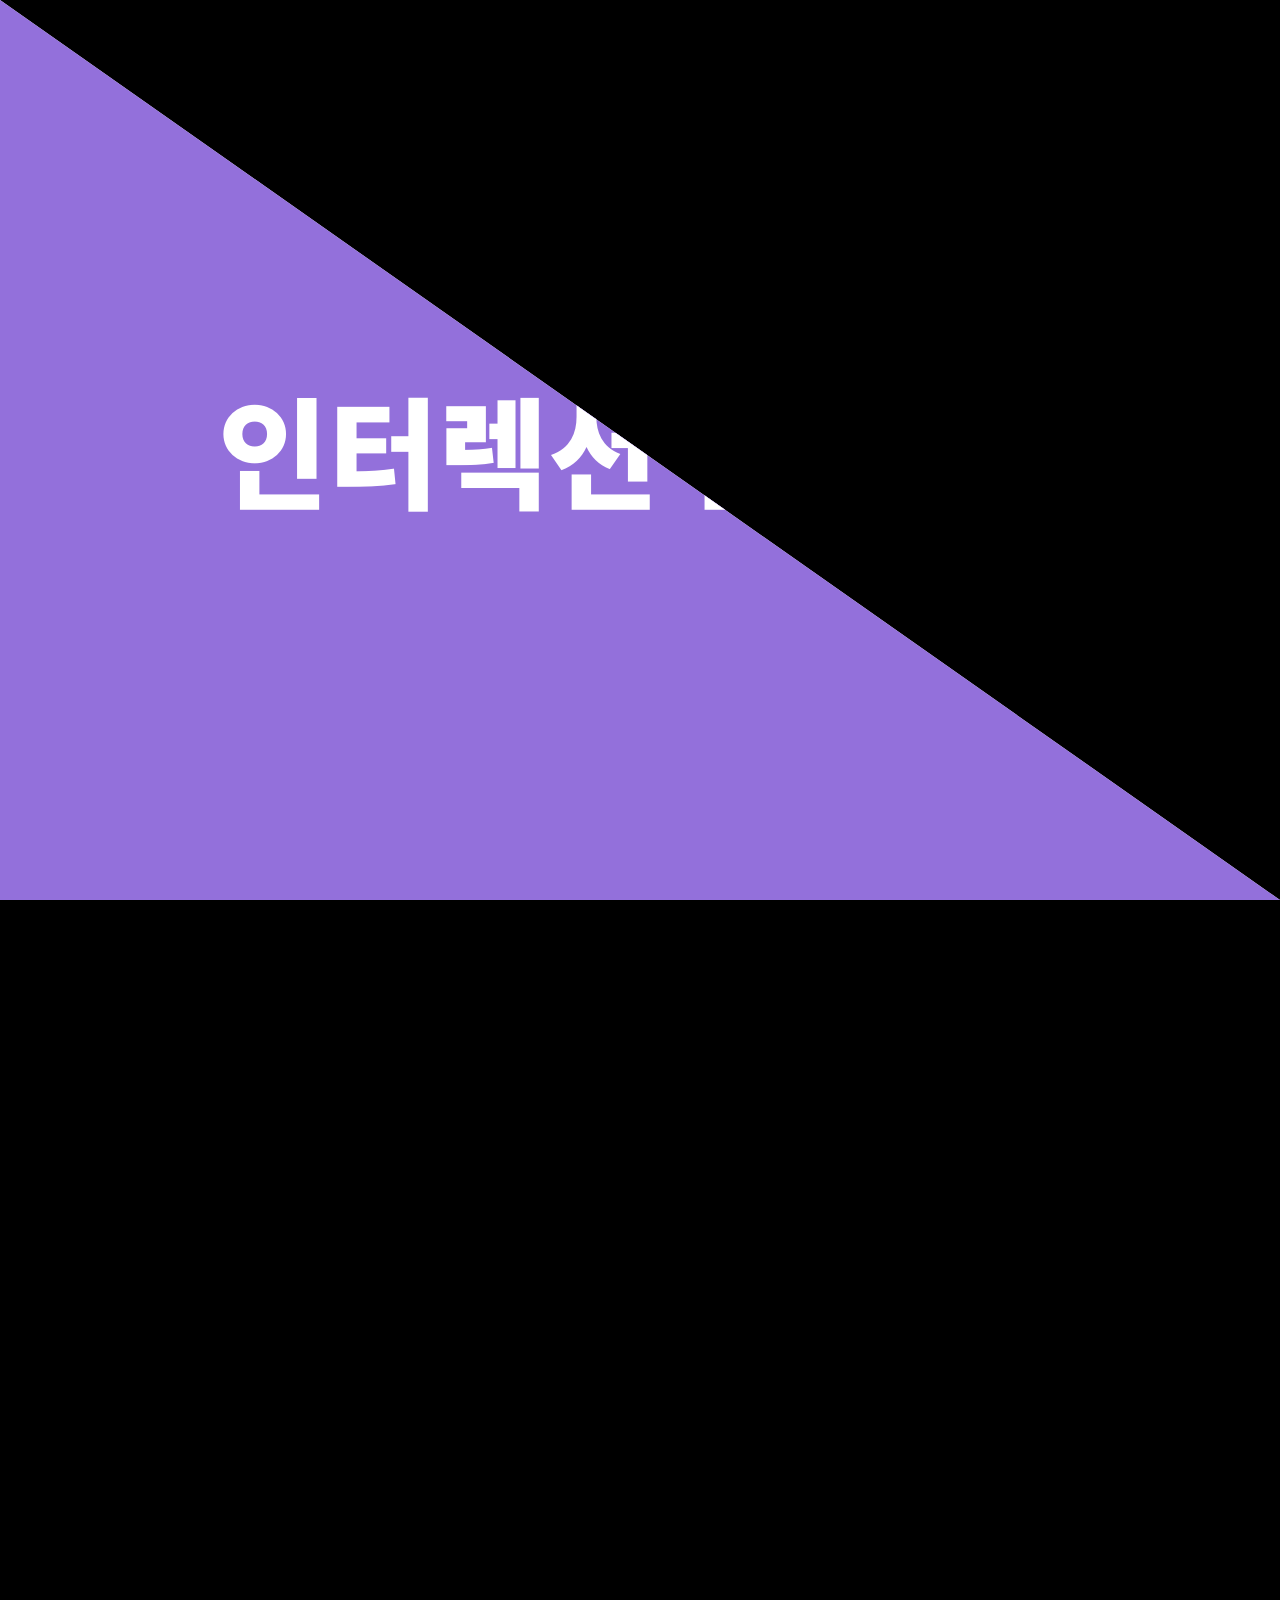
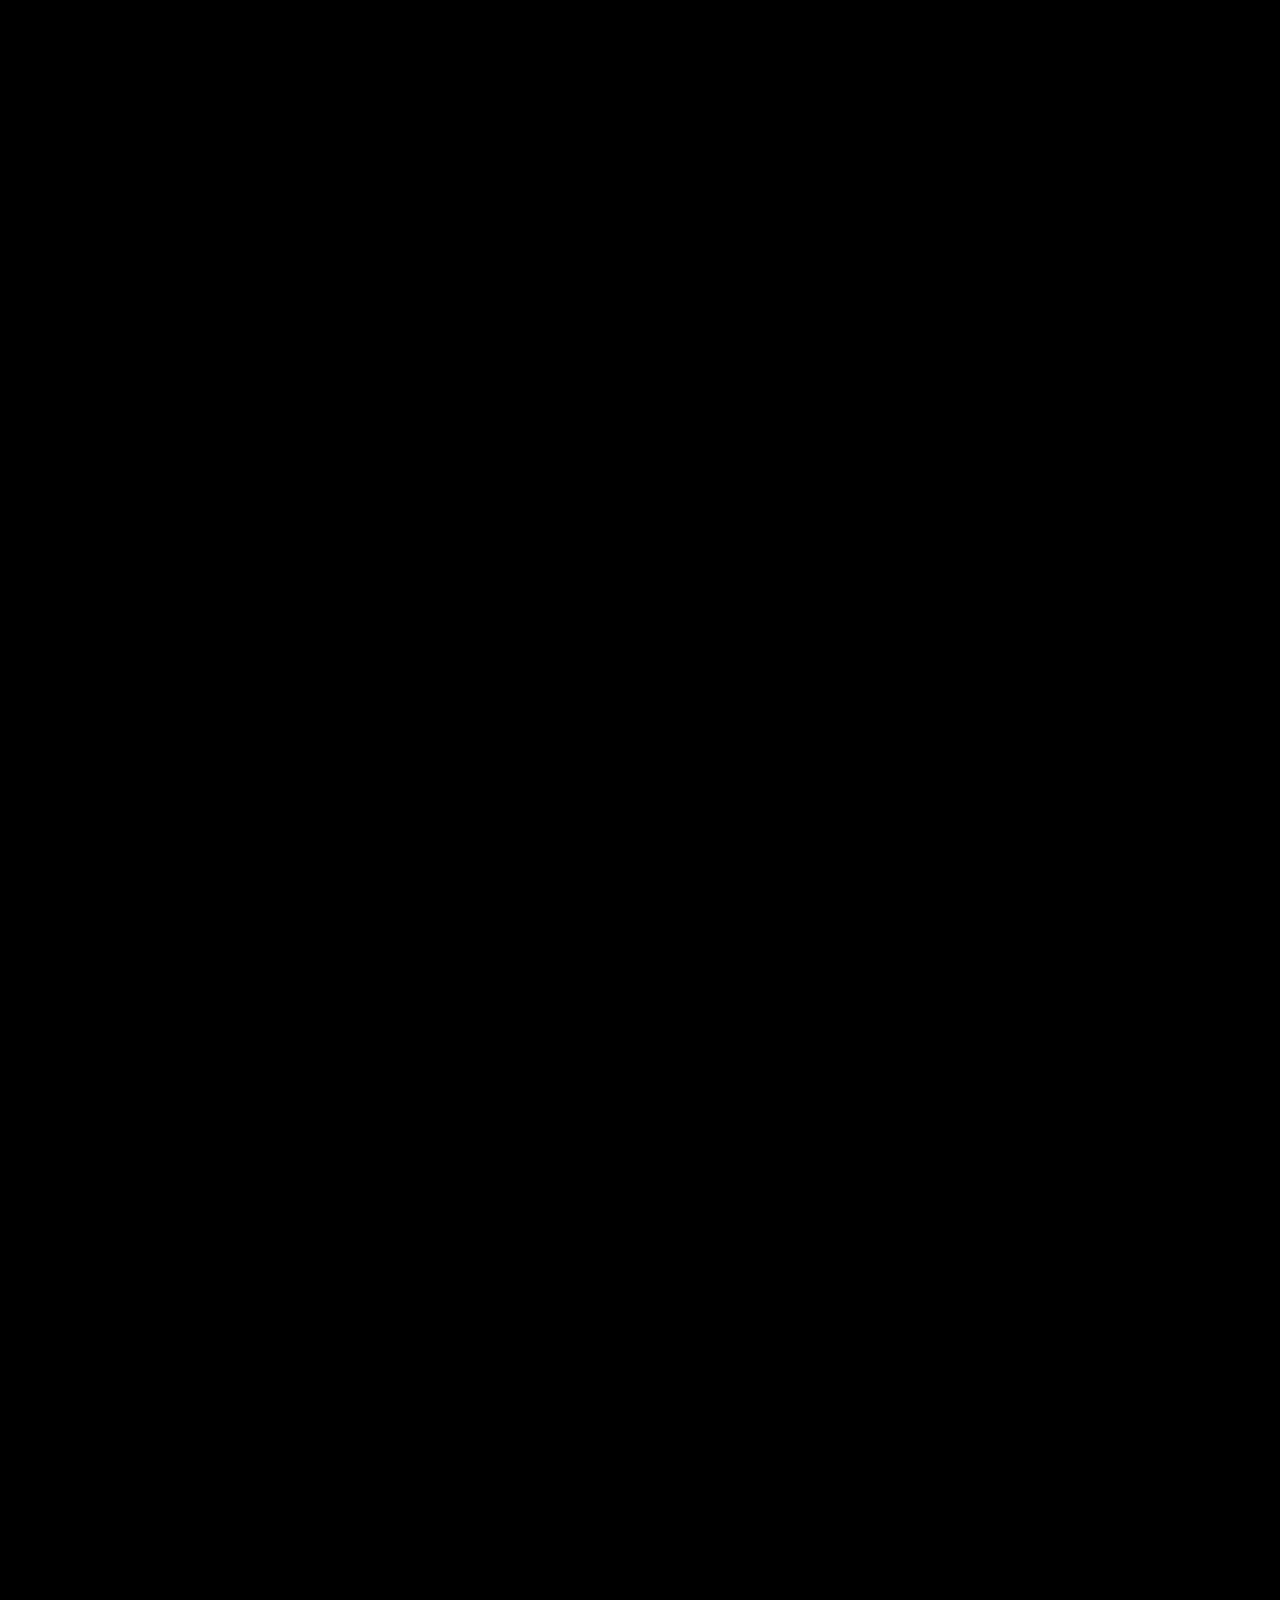
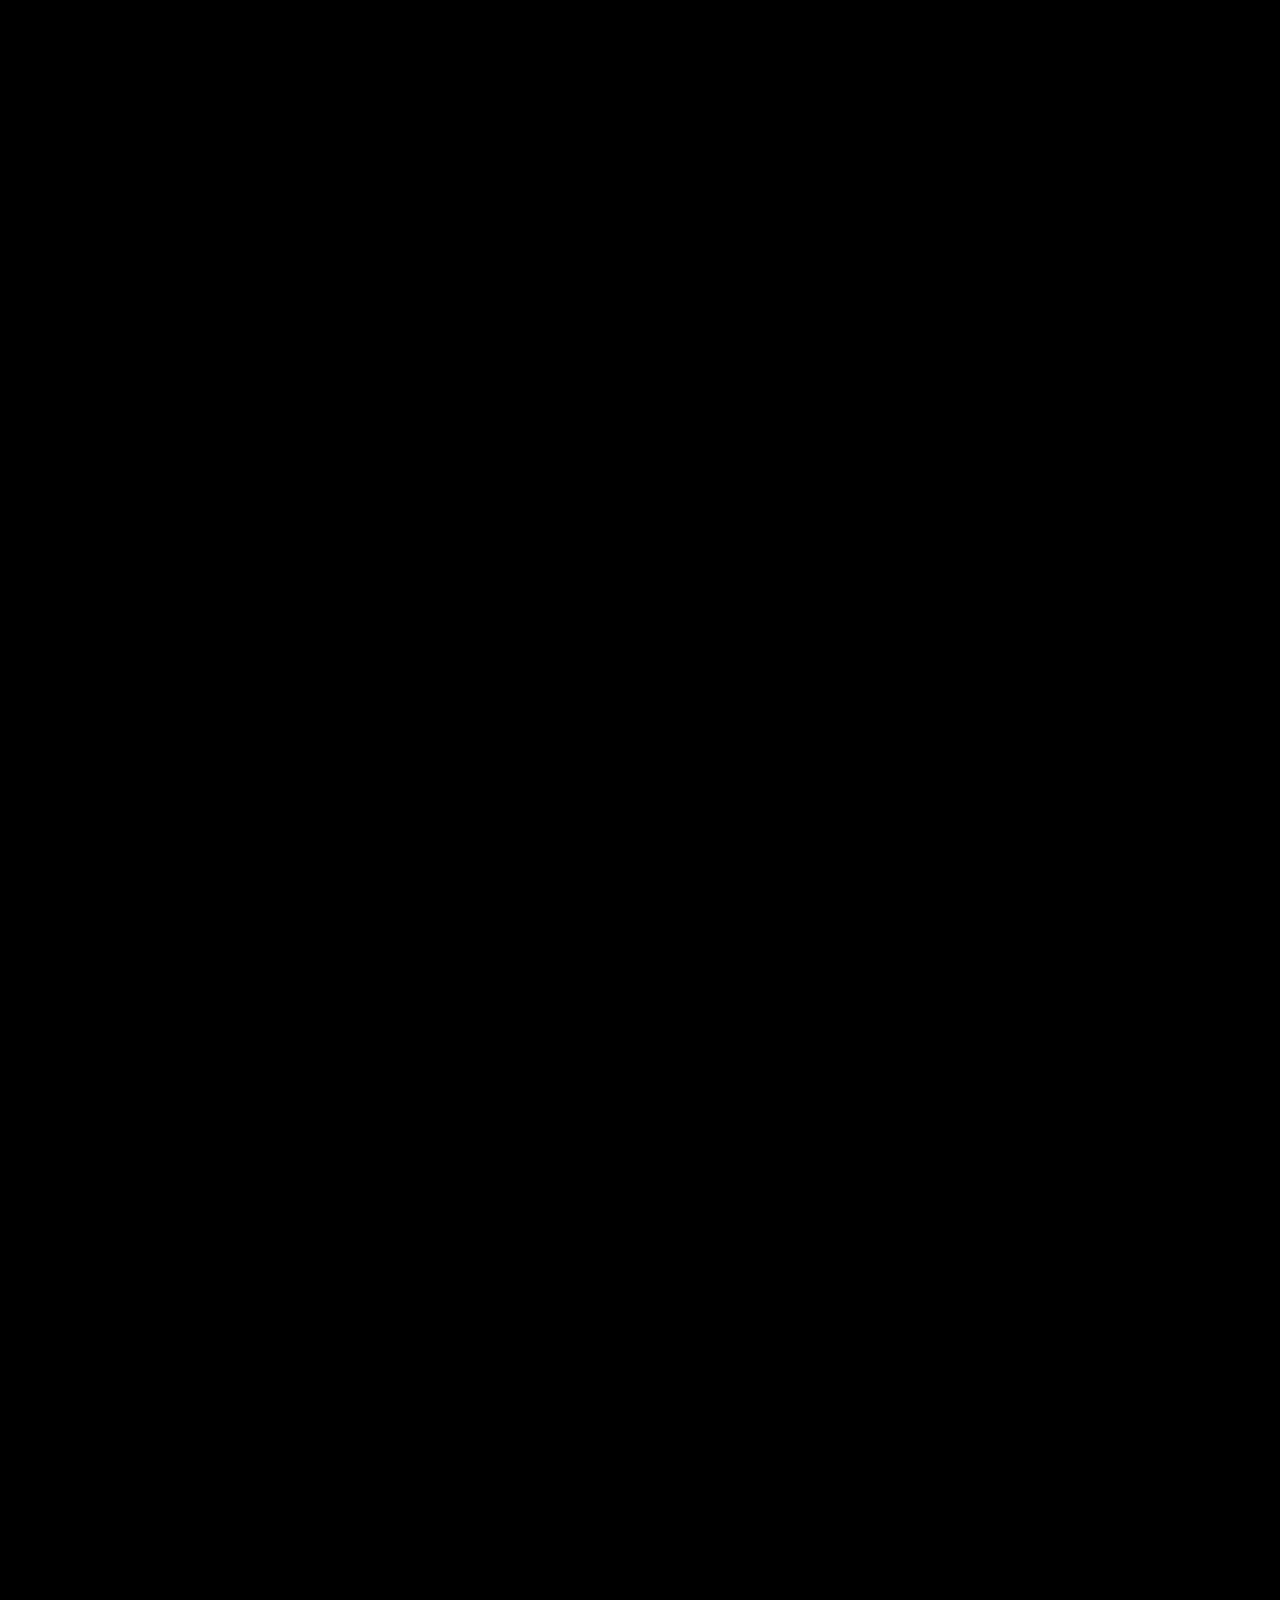
<file: file/section12/step2/bonus_example02.html>
<!doctype html>
<html lang="ko">
<head>
	<meta charset="utf-8">
	<meta http-equiv="X-UA-compatible" content="IE=edge">
	<meta name="viewport" content="width=device-width, initial-scale=1, minimum-scale=1, maximum-scale=1" />
	<title>깡코딩 - 초보자도 만들 수 있는 스크를인터렉션1편</title>
	<link rel="stylesheet" type="text/css" href="../../library/css/common.css">
</head>
<style type="text/css">

</style>
<body>
<style>
.scroll_box {
	background-color: #000; height: 5000px;
}
.fix_box {
	position: fixed; left:0; top:0; width: 100%; height: 100vh;
}
.fix_box .txt {
	overflow: hidden;
	position: absolute; left: 0; top: 0; width: 100%; height: 100%;
	text-align: center; color: #fff; font-size: 120px;
	display: flex;
	align-items: center;
	justify-content: center;
	animation: clip-height 1s linear forwards paused;
	animation-delay: calc(var(--progress) * -1s);
}
.fix_box .txt:nth-child(1) {
	z-index: 100; background-color: mediumpurple; color: #fff;
}
.fix_box .txt:nth-child(2) {
	z-index: 90; background-color: #ededed; color: mediumpurple;
}
@keyframes clip-height {
	0% {
		clip-path: polygon(0% 0, 100% 0%, 100% 100%, 0% 100%); /* 엘리먼트 박스 모양 변경 */
	}
	100% {
		clip-path: polygon(0% 0, 0% 0%, 100% 100%, 0% 100%); /* 엘리먼트 박스 모양 변경 */
	}
}
</style>
</head>
<body>
	<div class="scroll_box">
		<div class="fix_box">
			<p class="txt"><span>인터렉션 만들기!</span></p>
			<p class="txt"><span>인터렉션 만들기!</span></p>
			<p class="txt"><span>인터렉션 만들기!</span></p>
		</div>
	</div>
<!--
****** 2020 깡코딩 LICENSE 안내 ******
이 프로그램은 저작권법의 보호를 받습니다.
이 프로그램은 깡코딩 강의를 수강한 수강생들에게 무료로 제공됩니다.
이 프로그램은 웹,앱 프로젝트에 자유롭게 사용할 수 있지만
웹사이트, 커뮤니티, 블로그에 배포하거나 인터넷 강의, 유튜브등 유료 무료 강좌에 배포, 사용하는
행위는 민사 및 형사법에 의해 규제되어 있으며, 기소 될 수 있습니다.
-->
<script>
/* 스크립트를 작성하세요 */
	var allText = document.querySelectorAll('.txt');
	window.addEventListener('scroll', function() {
		var dis = window.pageYOffset / ((document.querySelector('.scroll_box').offsetHeight - window.innerHeight) / 2);
		var gap = 1;
		allText.forEach(function(arr, index) {
			arr.style = '--progress:' + (Math.max(0, dis - (index * gap))) + '';
		})
	})
</script>
</body>
</html>
</file>
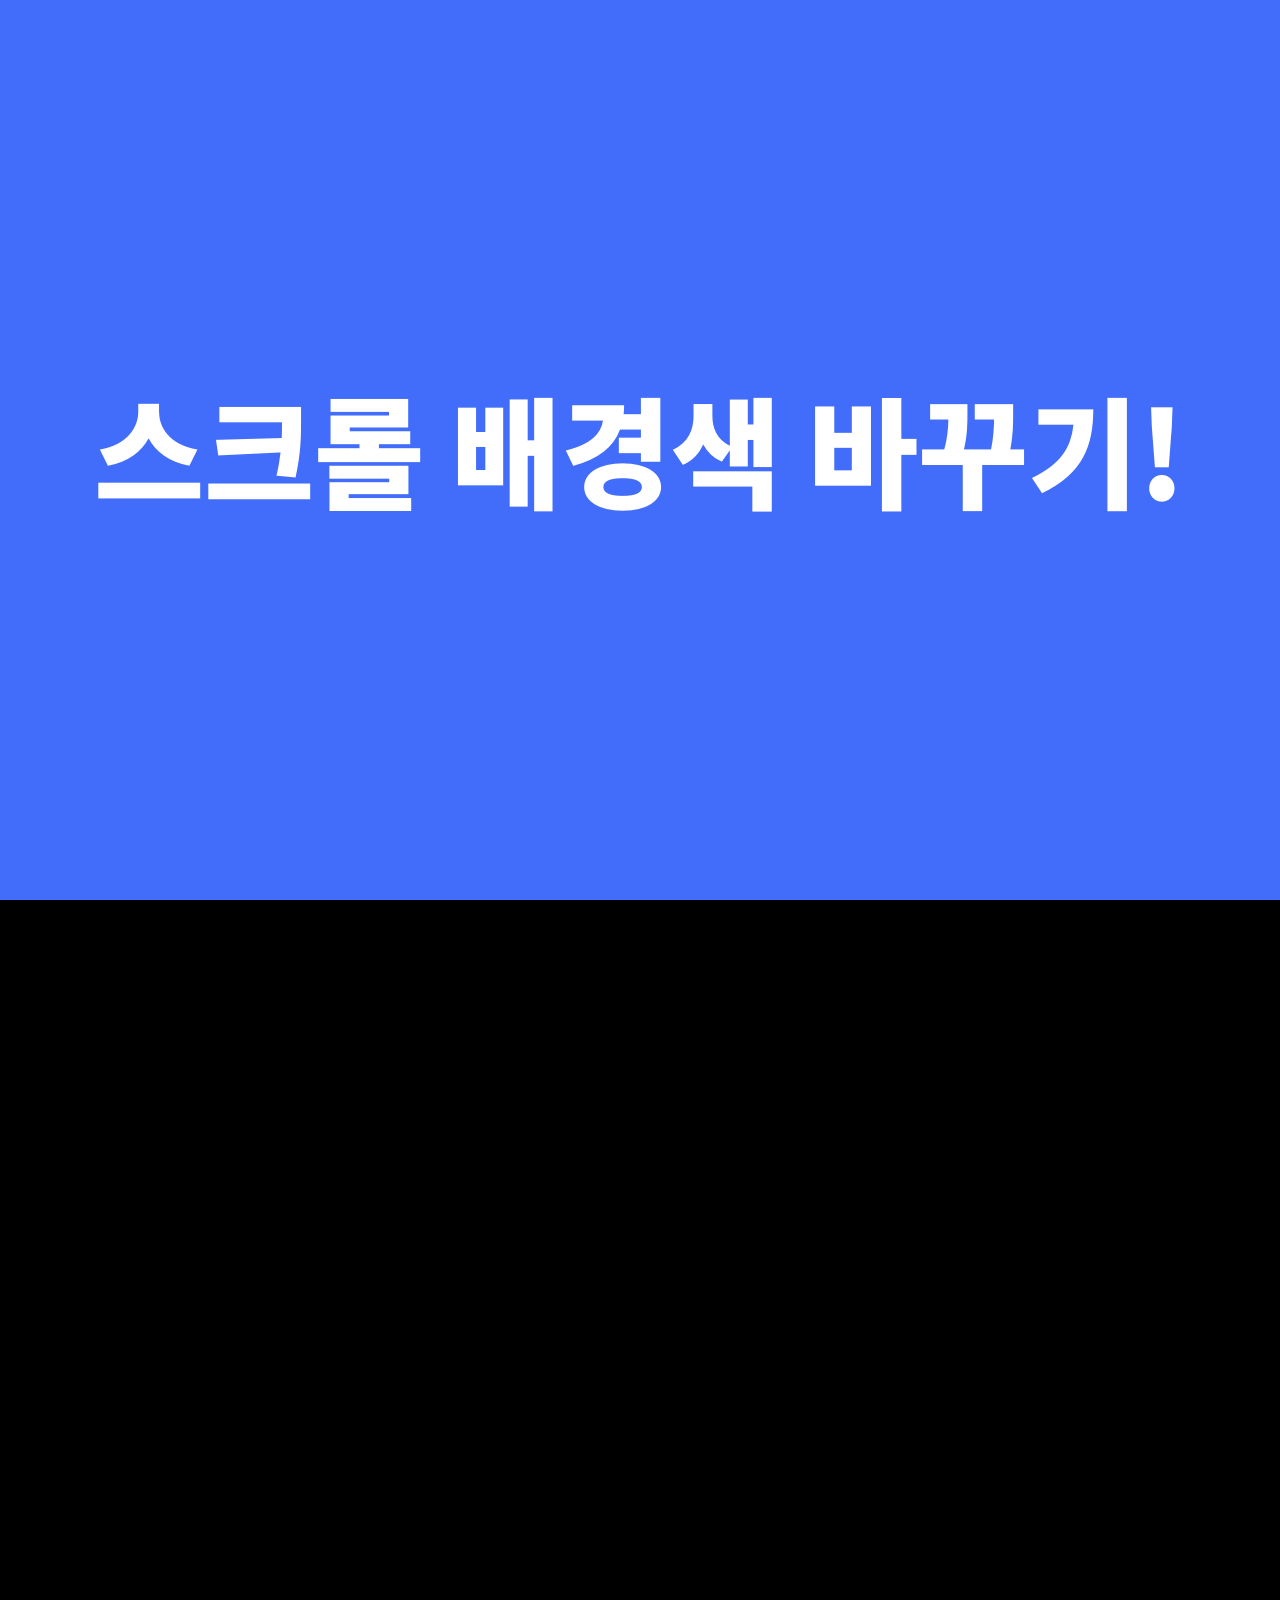
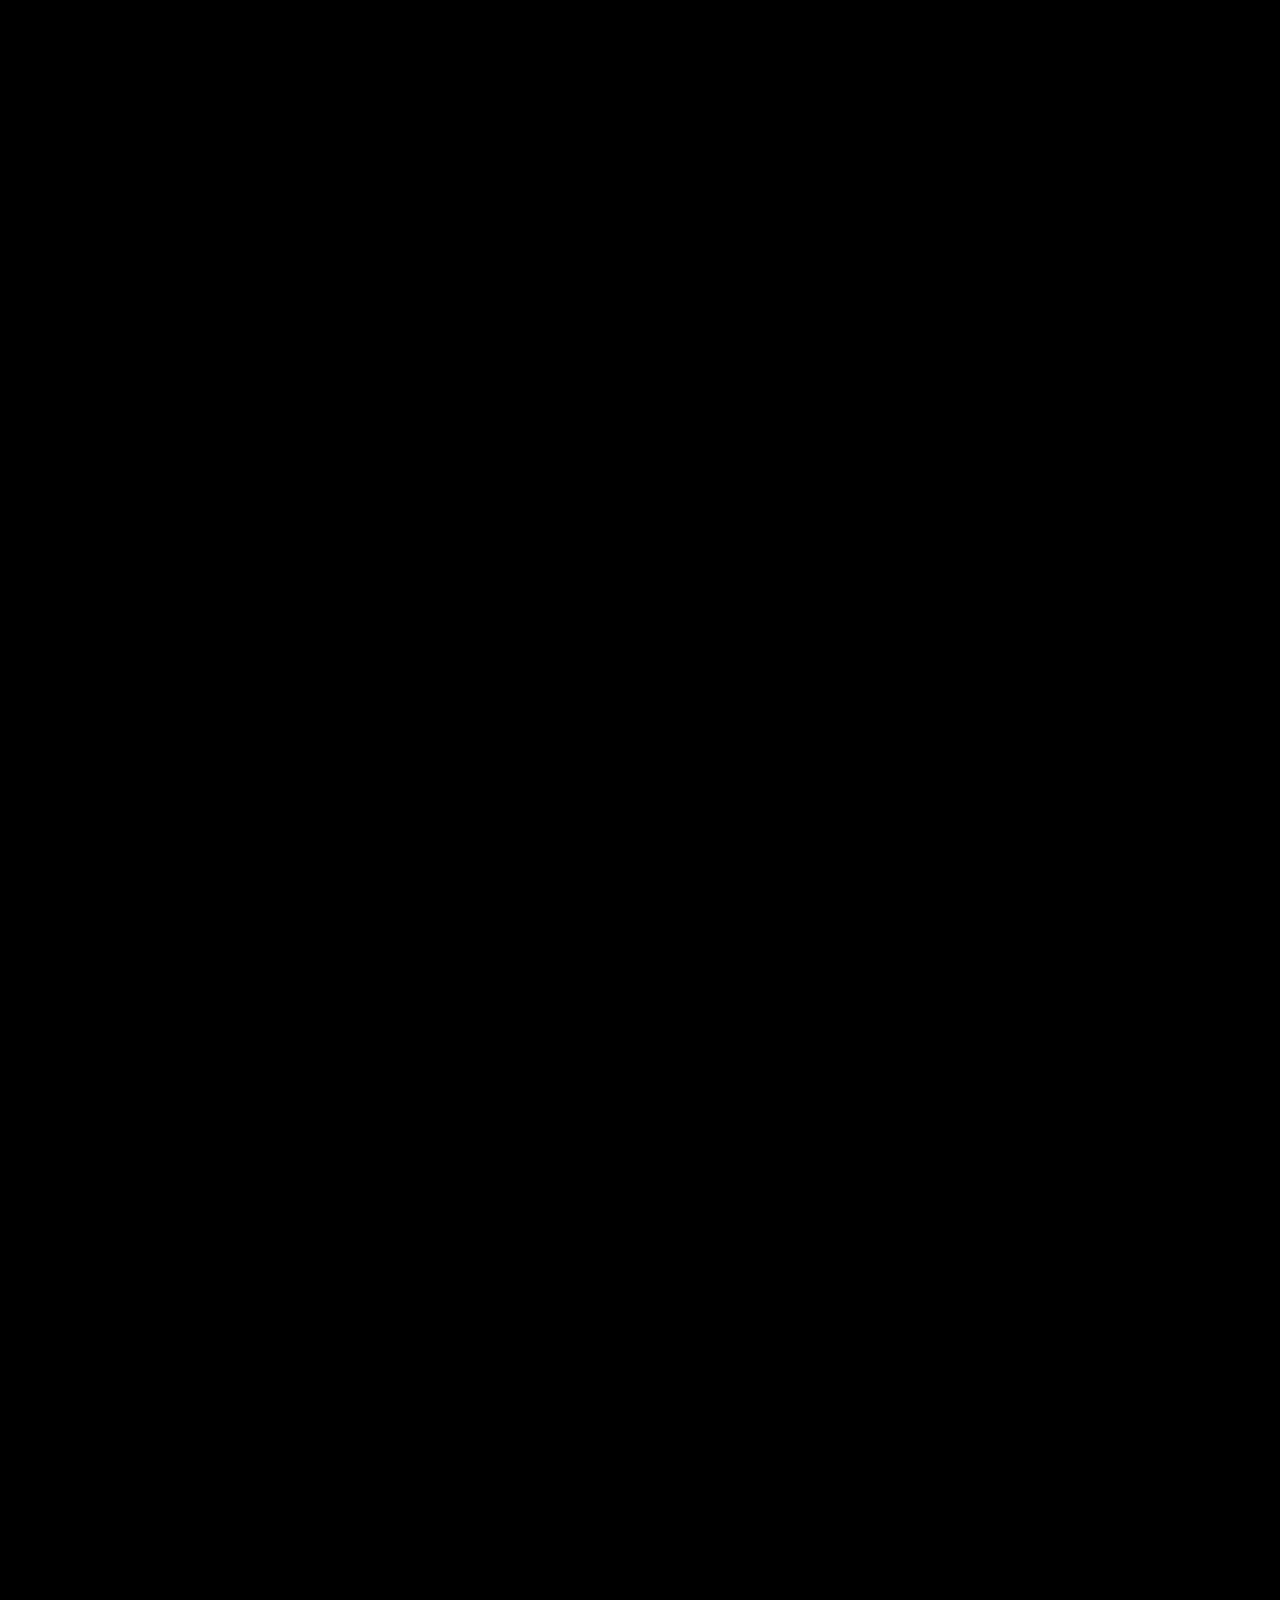
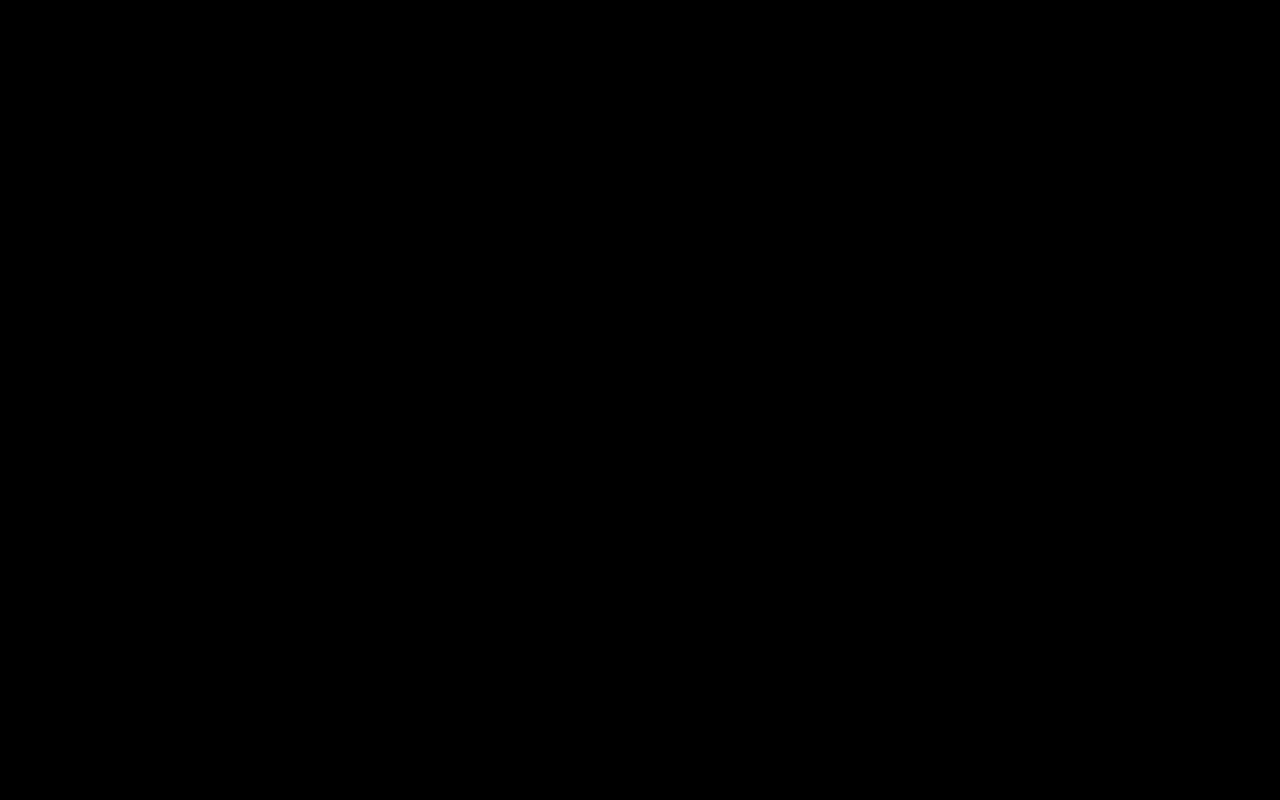
<file: file/section12/step2/bonus_example03.html>
<!doctype html>
<html lang="ko">
<head>
	<meta charset="utf-8">
	<meta http-equiv="X-UA-compatible" content="IE=edge">
	<meta name="viewport" content="width=device-width, initial-scale=1, minimum-scale=1, maximum-scale=1" />
	<title>깡코딩 - 초보자도 만들 수 있는 스크를인터렉션1편</title>
	<link rel="stylesheet" type="text/css" href="../../library/css/common.css">
</head>
<style type="text/css">

</style>
<body>
<style>
.scroll_box {
	background-color: #000; height: 4000px;
}
.fix_box {
	position: fixed; left:0; top:0; width: 100%; height: 100vh;
}
.fix_box .bg {
	overflow: hidden;
	position: absolute; left: 0; top: 0; width: 100%; height: 100%;
	text-align: center; color: #fff; font-size: 120px;
	display: flex;
	align-items: center;
	justify-content: center;
	animation: change-bg 1s linear forwards paused;
	animation-delay: calc(var(--progress) * -1s);
}

@keyframes change-bg {
	0% {
		background-color: mediumpurple; /* 배경색 변경 */
	}
	100% {
		background-color: rgb(66, 109, 250); /* 배경색 변경 */
	}
}
</style>
</head>
<body>
	<div class="scroll_box">
		<div class="fix_box">
			<div class="bg"><span>스크롤 배경색 바꾸기!</span></div>
		</div>
	</div>
<!--
****** 2020 깡코딩 LICENSE 안내 ******
이 프로그램은 저작권법의 보호를 받습니다.
이 프로그램은 깡코딩 강의를 수강한 수강생들에게 무료로 제공됩니다.
이 프로그램은 웹,앱 프로젝트에 자유롭게 사용할 수 있지만
웹사이트, 커뮤니티, 블로그에 배포하거나 인터넷 강의, 유튜브등 유료 무료 강좌에 배포, 사용하는
행위는 민사 및 형사법에 의해 규제되어 있으며, 기소 될 수 있습니다.
-->
<script>
/* 스크립트를 작성하세요 */
	var bg = document.querySelector('.bg');
	window.addEventListener('scroll', function() {
		var dis = window.pageYOffset / ((document.querySelector('.scroll_box').offsetHeight - window.innerHeight) );

		bg.style = '--progress:' + (Math.max(0, dis)) + '';
	})
</script>
</body>
</html>
</file>
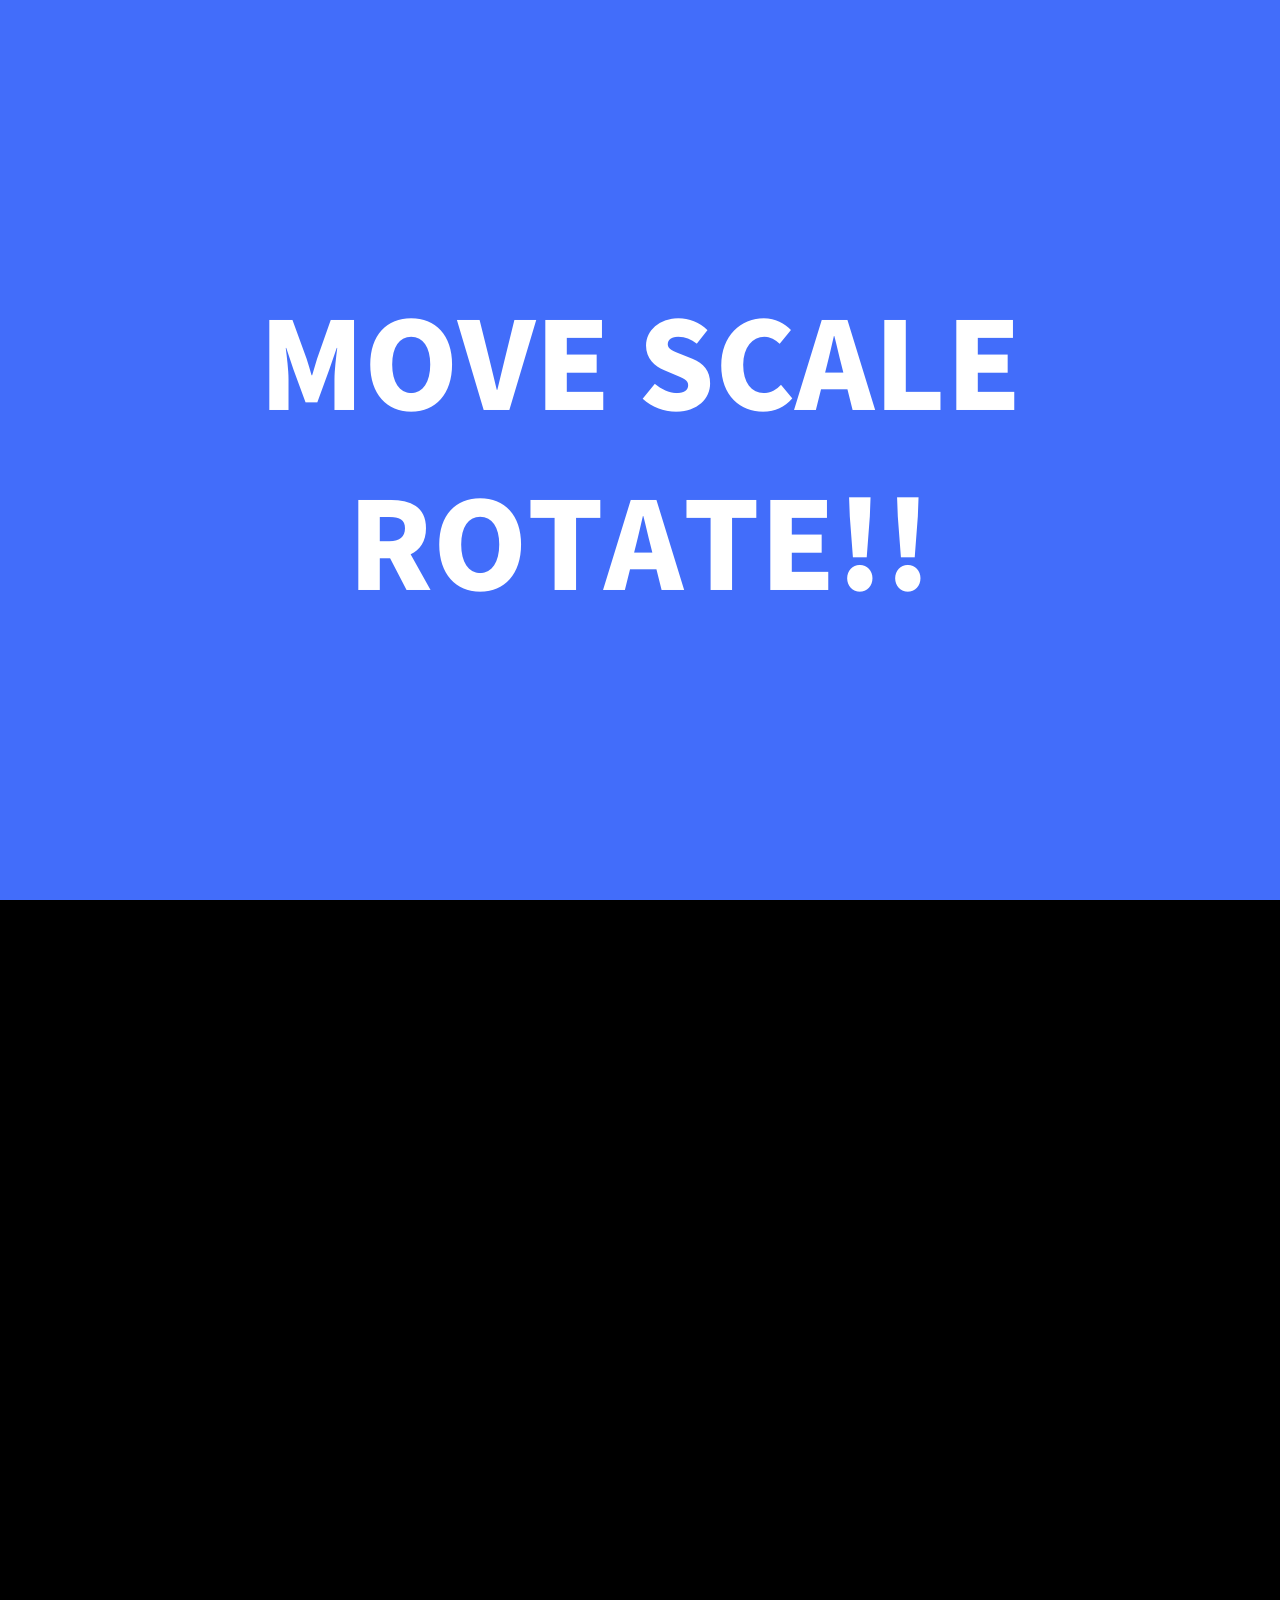
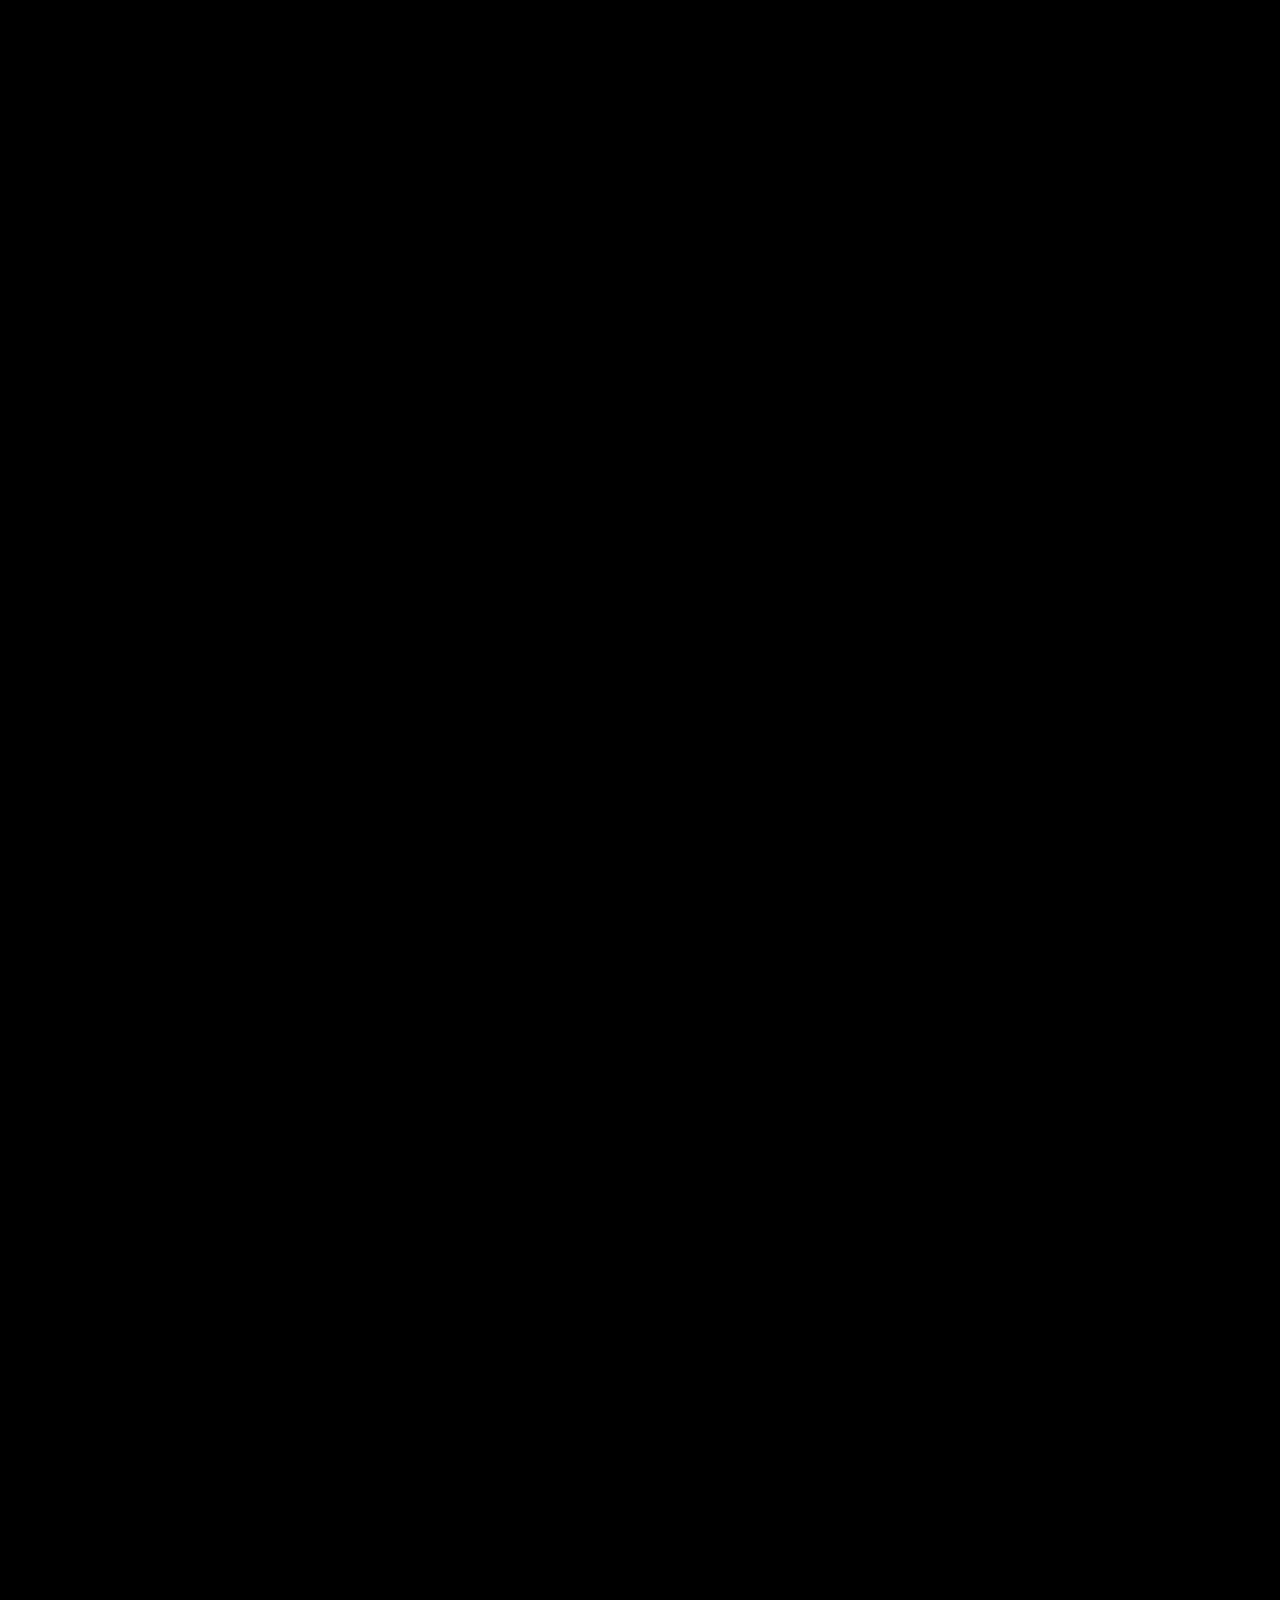
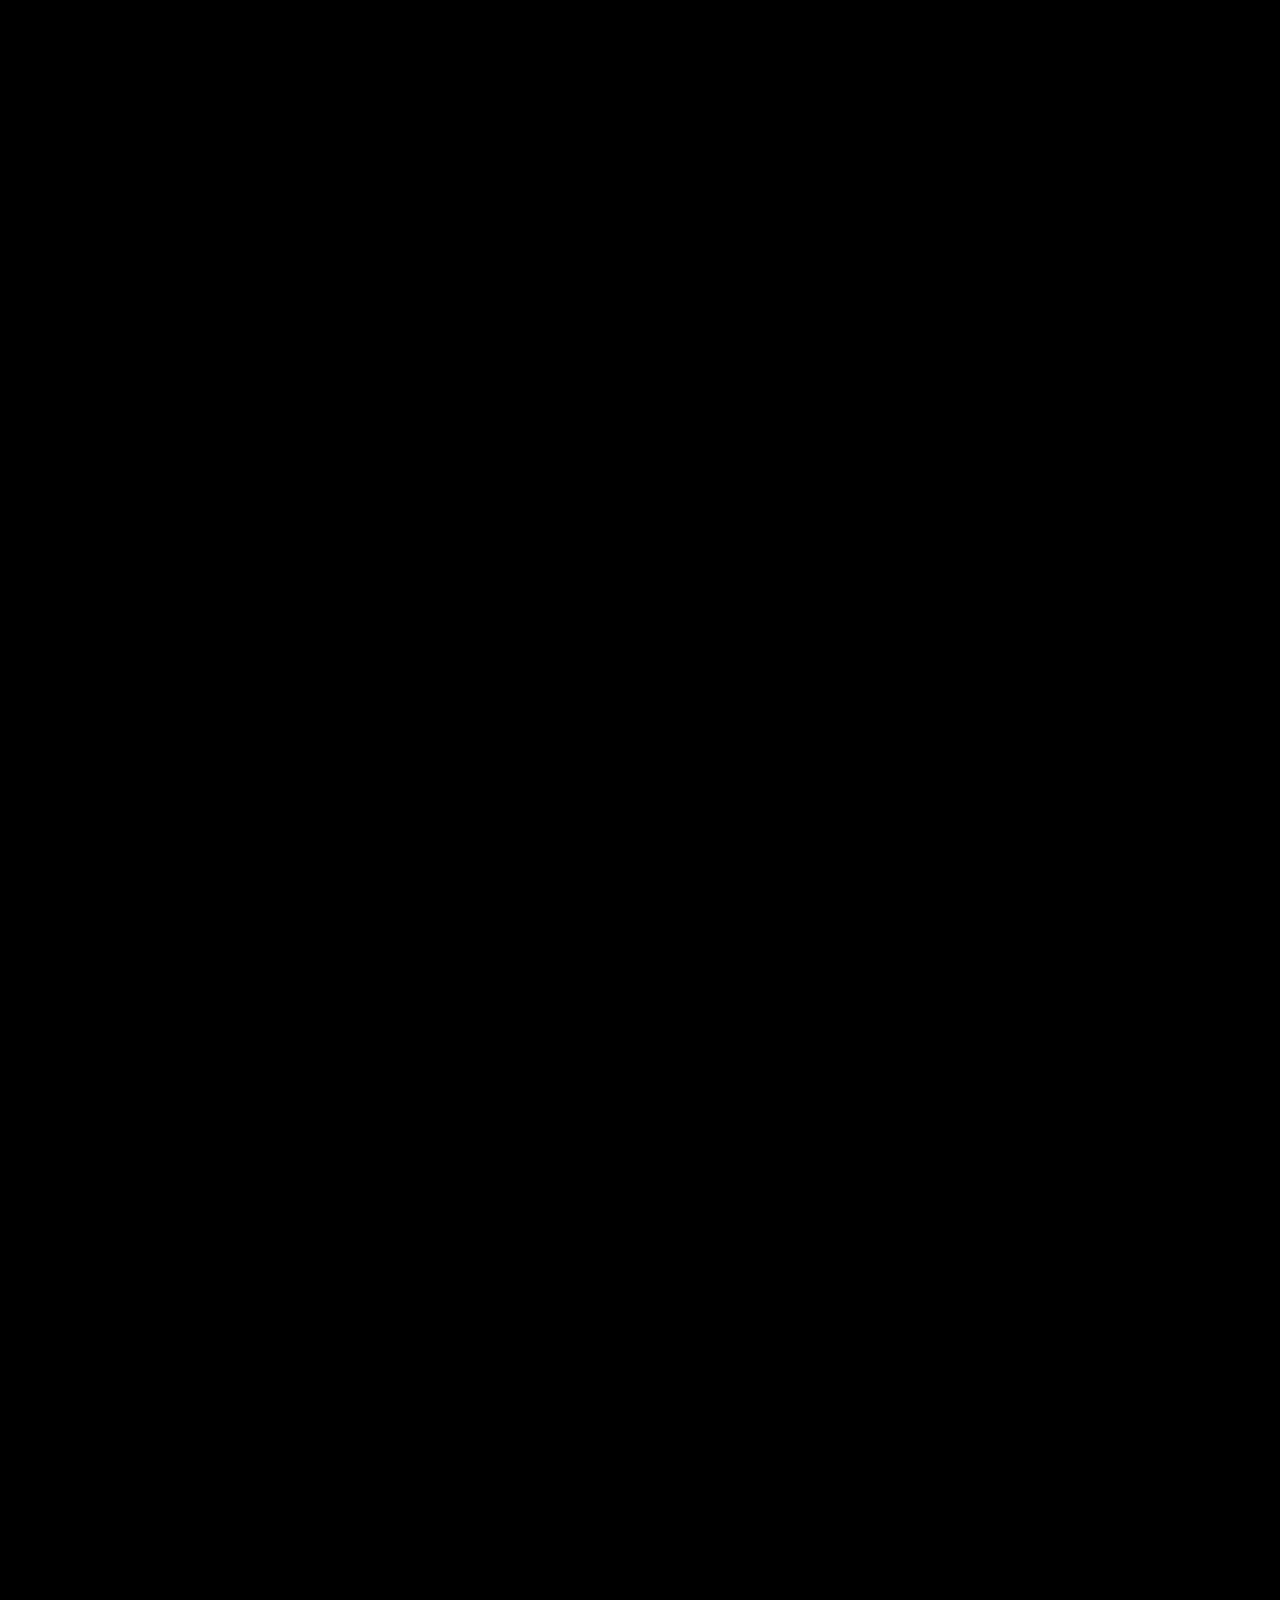
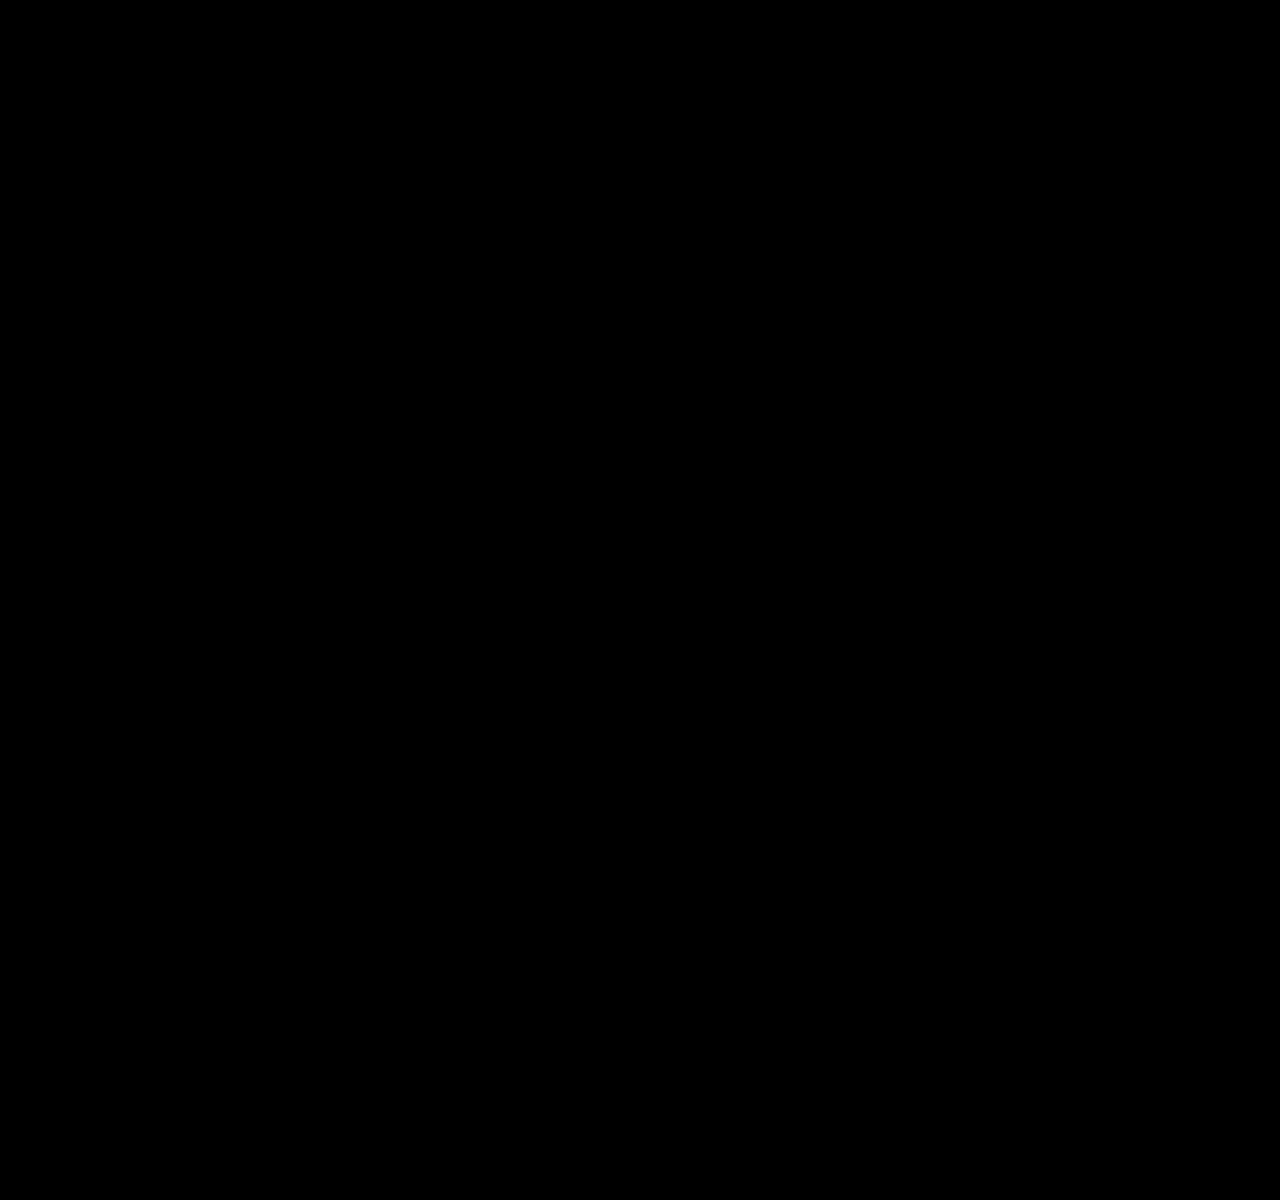
<file: file/section12/step2/bonus_example04.html>
<!doctype html>
<html lang="ko">
<head>
	<meta charset="utf-8">
	<meta http-equiv="X-UA-compatible" content="IE=edge">
	<meta name="viewport" content="width=device-width, initial-scale=1, minimum-scale=1, maximum-scale=1" />
	<title>깡코딩 - 초보자도 만들 수 있는 스크를인터렉션1편</title>
	<link rel="stylesheet" type="text/css" href="../../library/css/common.css">
</head>
<style type="text/css">

</style>
<body>
<style>
.scroll_box {
	background-color: #000; height: 6000px;
}
.fix_box {
	position: fixed; left:0; top:0; width: 100%; height: 100vh;
}
.fix_box .bg {
	overflow: hidden;
	position: absolute; left: 0; top: 0; width: 100%; height: 100%;
	text-align: center; color: #fff; font-size: 120px;
	display: flex;
	align-items: center;
	justify-content: center;
	animation: move-txt 1s linear forwards paused;
	animation-delay: calc(var(--progress) * -1s);
}

@keyframes move-txt {
	0% {
		transform: translate3d(0px, 0px, 0px) scale(1) rotate(0deg); /* 트랜스폼 변경 */
		background-color: #000; /* 배경색 변경 */
	}
	33% {
		transform: translate3d(200px, 100px, 0px) scale(1) rotate(40deg); /* 트랜스폼 변경 */
		background-color: mediumpurple; /* 배경색 변경 */
	}
	66% {
		transform: translate3d(50px, 50px, 0px) scale(2) rotate(20deg); /* 트랜스폼 변경 */
		background-color: mediumorchid; /* 배경색 변경 */
	}
	100% {
		transform: translate3d(0px, 0px, 0px) scale(1) rotate(0deg); /* 트랜스폼 변경 */
		background-color: rgb(66, 109, 250); /* 배경색 변경 */
	}
}
</style>
</head>
<body>
	<div class="scroll_box">
		<div class="fix_box">
			<div class="bg"><span>MOVE SCALE ROTATE!!</span></div>
		</div>
	</div>
<!--
****** 2020 깡코딩 LICENSE 안내 ******
이 프로그램은 저작권법의 보호를 받습니다.
이 프로그램은 깡코딩 강의를 수강한 수강생들에게 무료로 제공됩니다.
이 프로그램은 웹,앱 프로젝트에 자유롭게 사용할 수 있지만
웹사이트, 커뮤니티, 블로그에 배포하거나 인터넷 강의, 유튜브등 유료 무료 강좌에 배포, 사용하는
행위는 민사 및 형사법에 의해 규제되어 있으며, 기소 될 수 있습니다.
-->
<script>
/* 스크립트를 작성하세요 */
	var bg = document.querySelector('.bg');
	window.addEventListener('scroll', function() {
		var dis = window.pageYOffset / ((document.querySelector('.scroll_box').offsetHeight - window.innerHeight) );

		bg.style = '--progress:' + (Math.max(0, dis)) + '';
	})
</script>
</body>
</html>
</file>
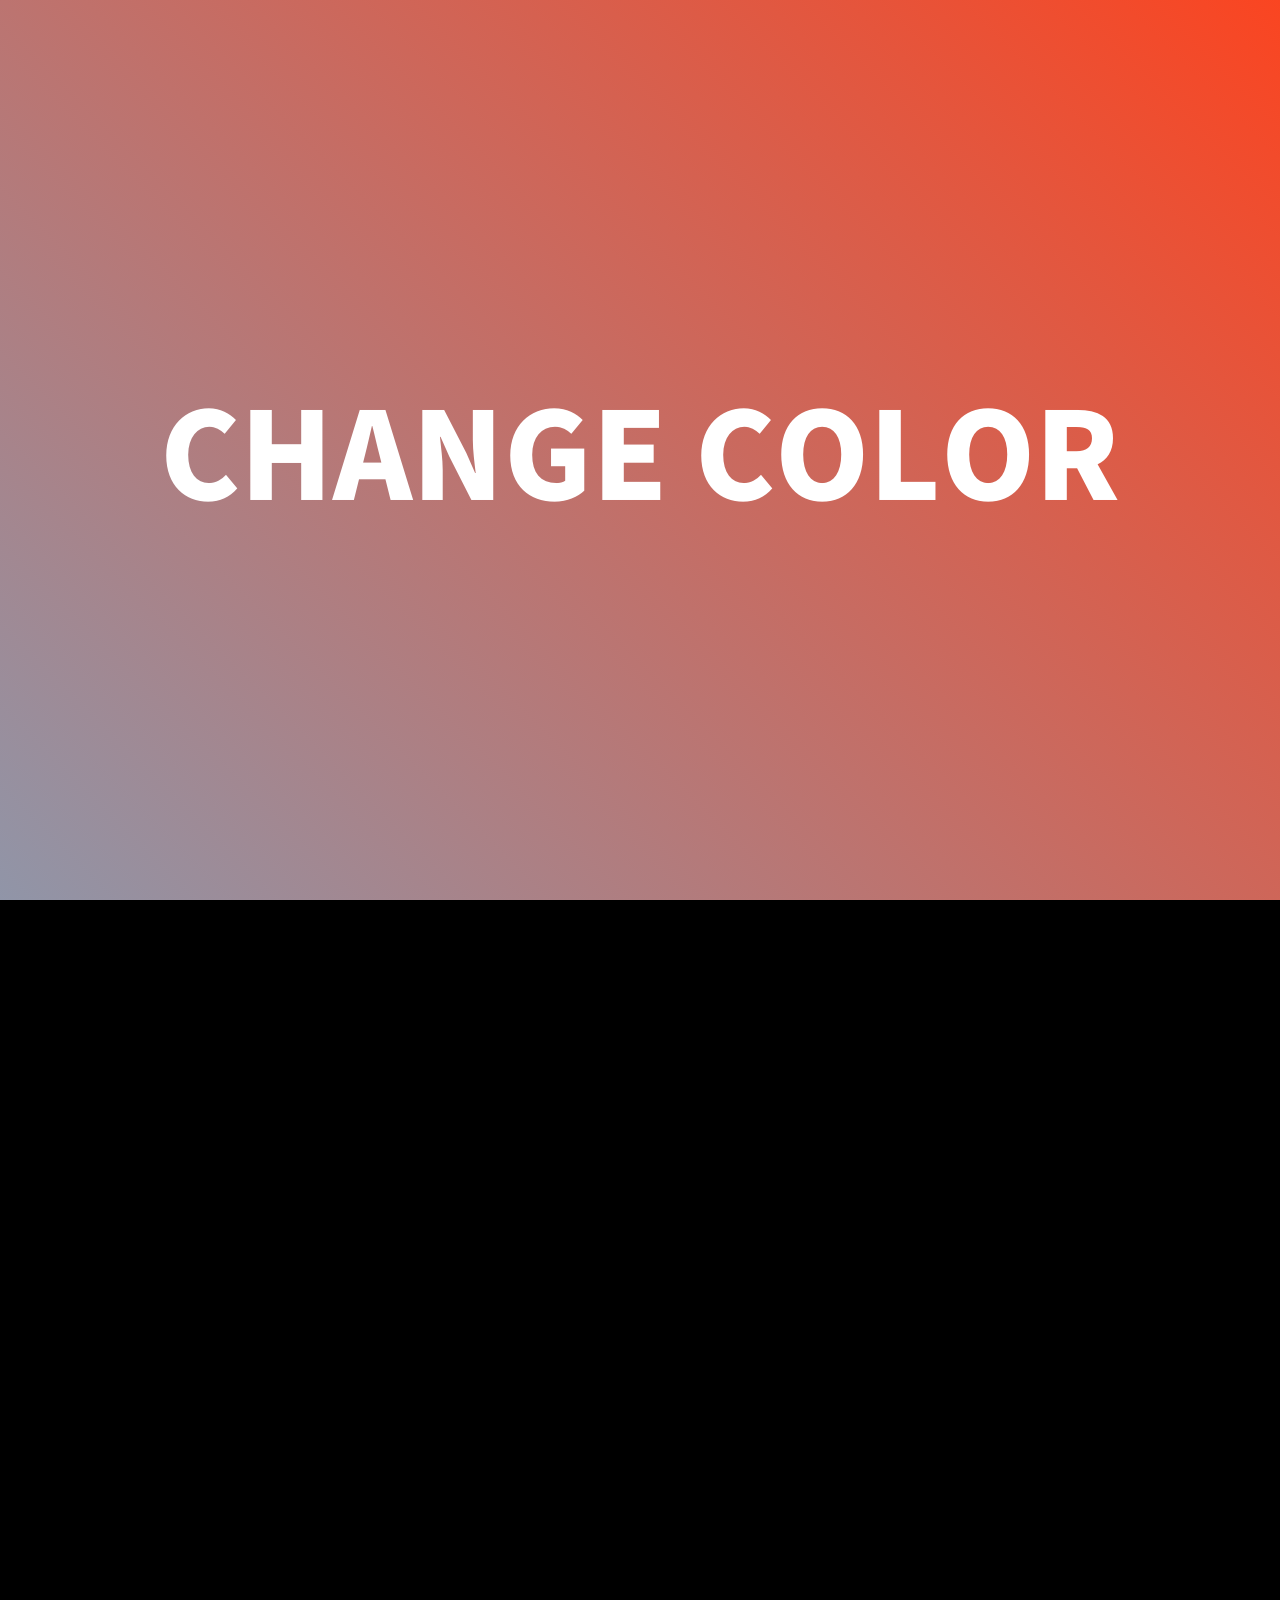
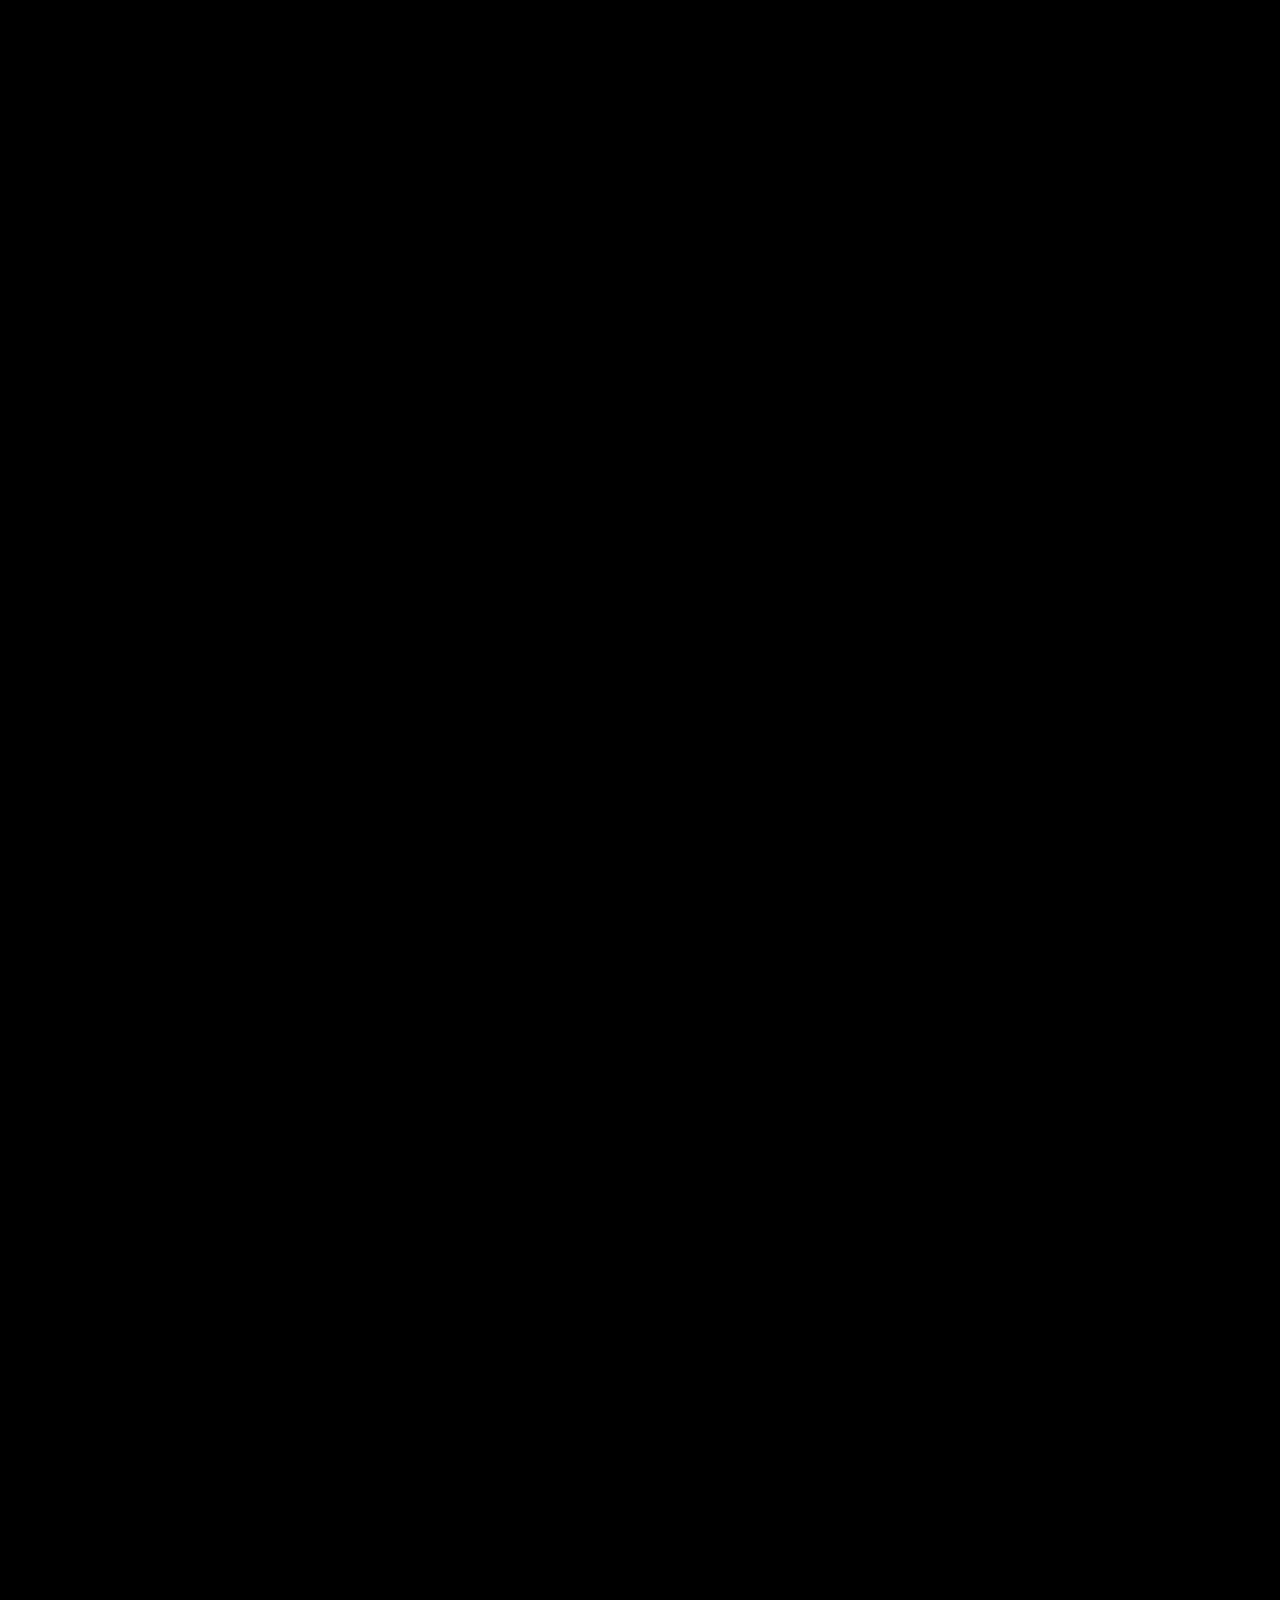
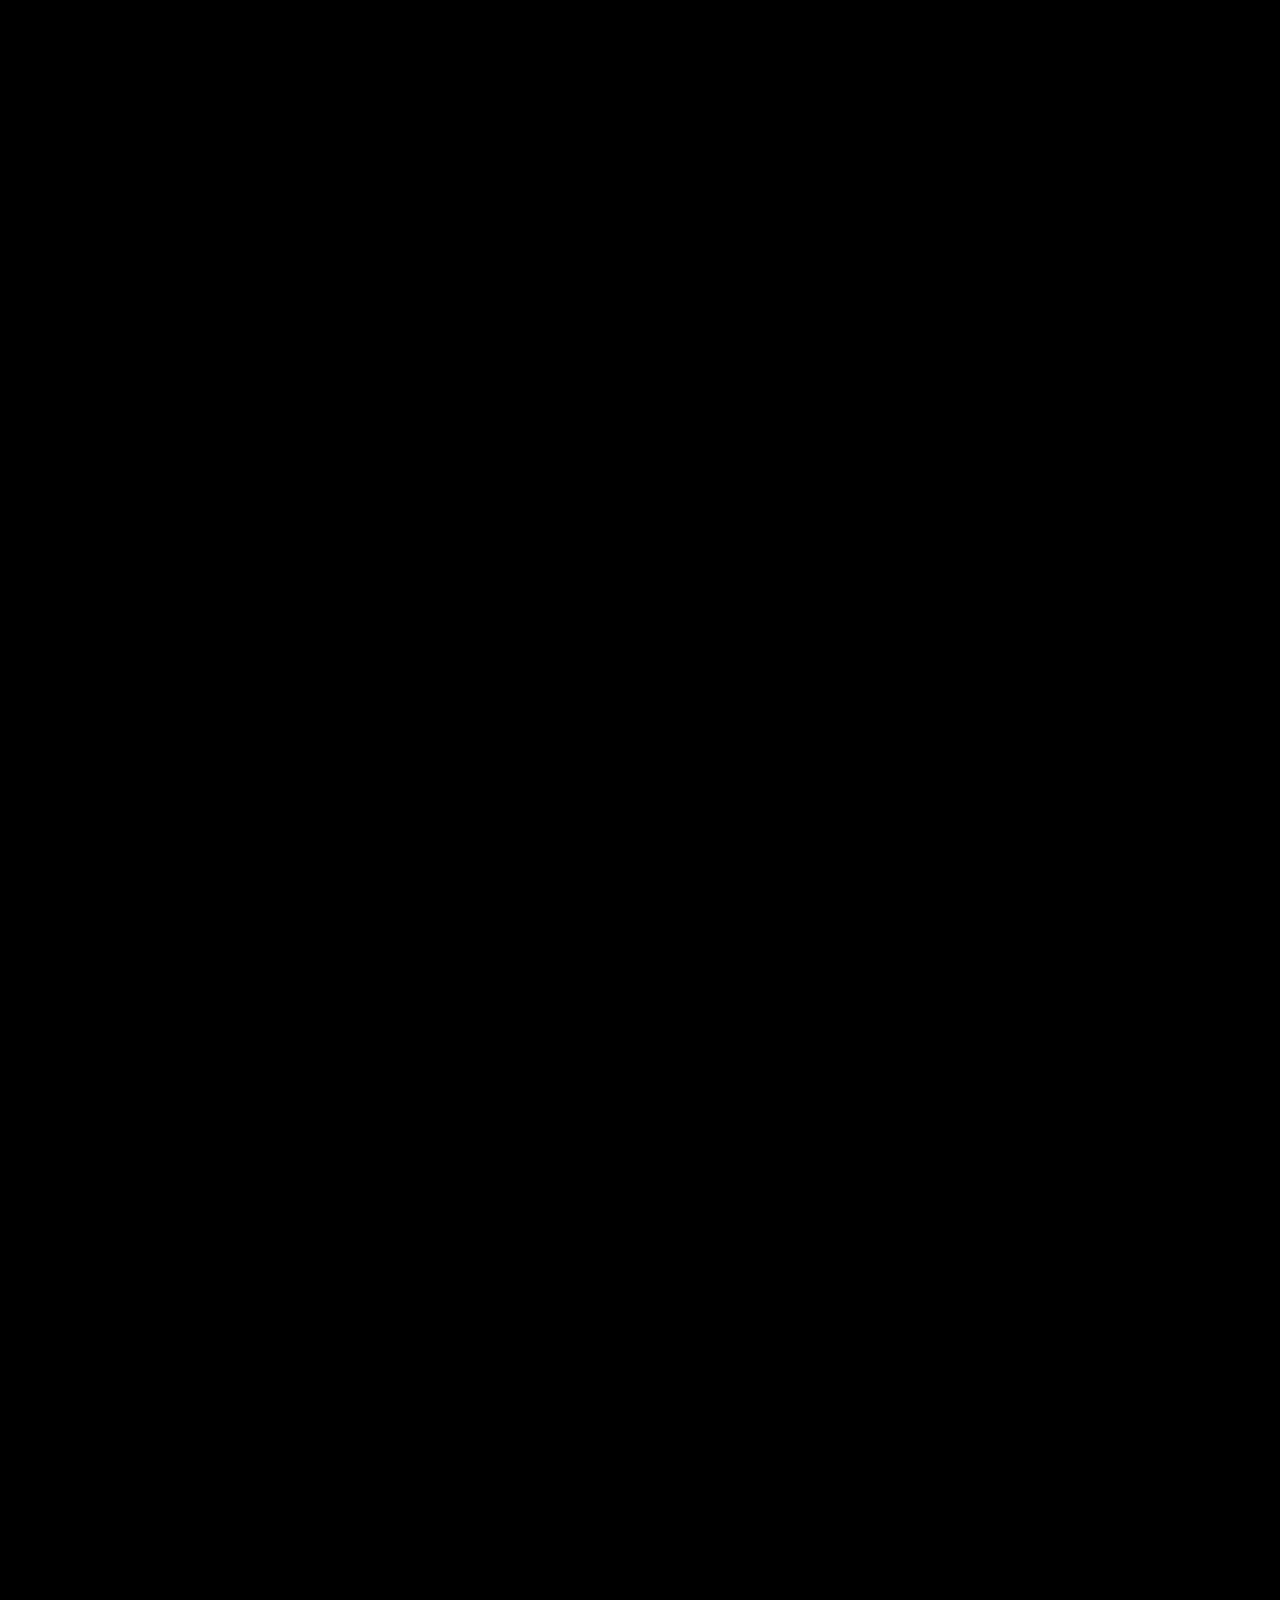
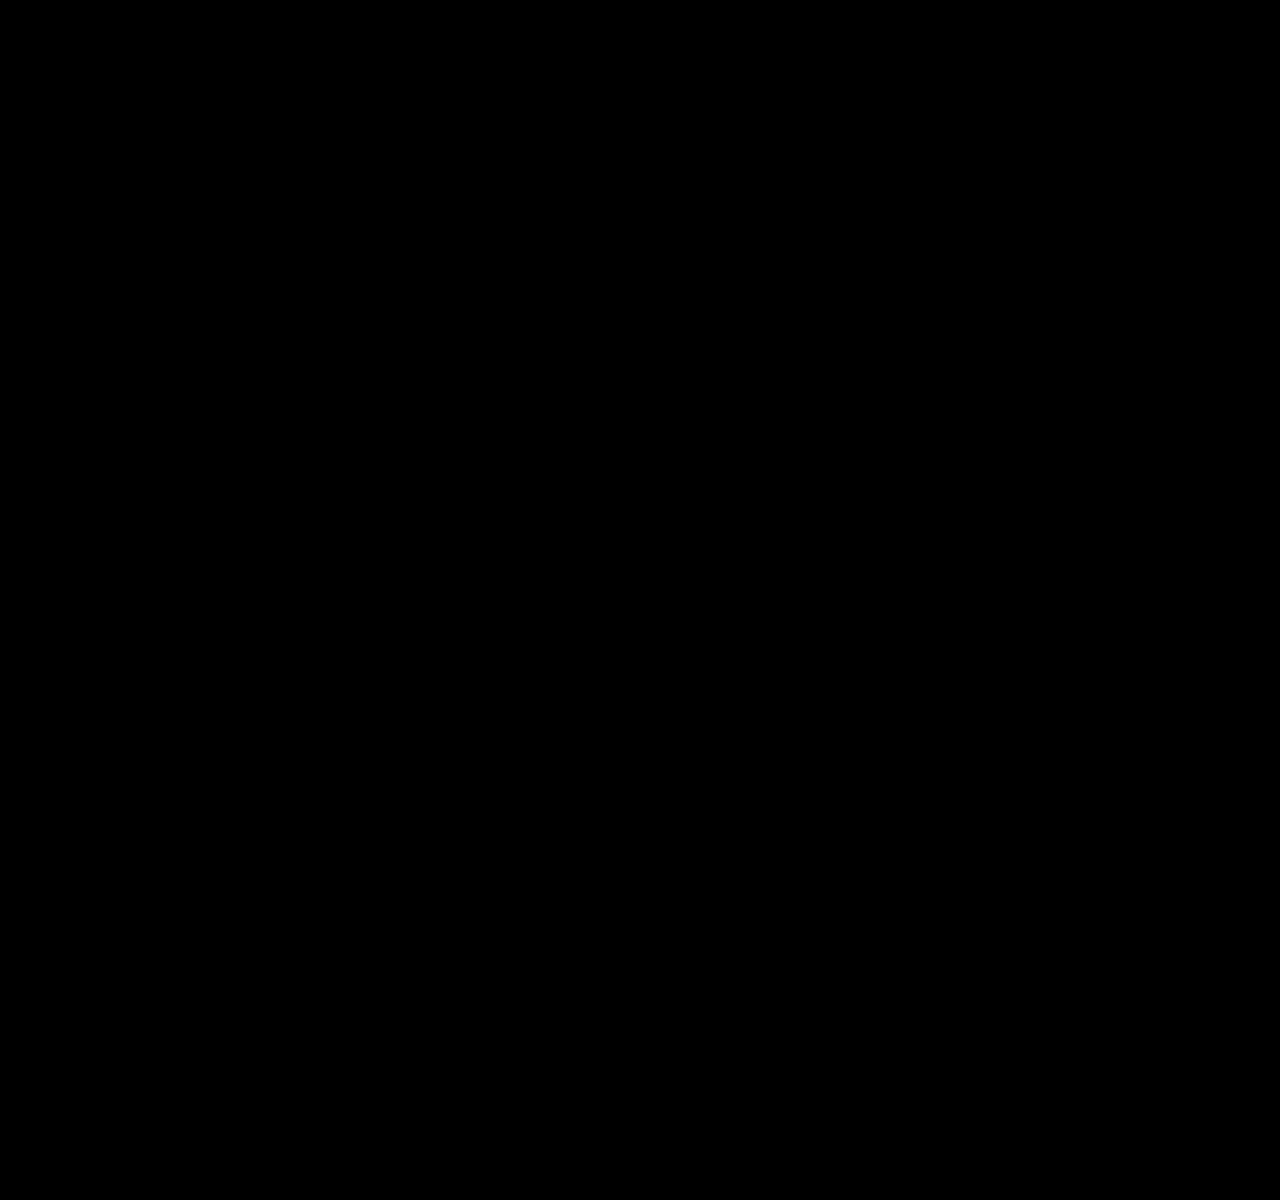
<file: file/section12/step2/bonus_example05.html>
<!doctype html>
<html lang="ko">
<head>
	<meta charset="utf-8">
	<meta http-equiv="X-UA-compatible" content="IE=edge">
	<meta name="viewport" content="width=device-width, initial-scale=1, minimum-scale=1, maximum-scale=1" />
	<title>깡코딩 - 초보자도 만들 수 있는 스크를인터렉션1편</title>
	<link rel="stylesheet" type="text/css" href="../../library/css/common.css">
</head>
<style type="text/css">

</style>
<body>
<style>
.scroll_box {
	background-color: #000; height: 6000px;
}
.fix_box {
	position: fixed; left:0; top:0; width: 100%; height: 100vh;
}
.fix_box .bg {
	overflow: hidden;
	position: absolute; left: 0; top: 0; width: 100%; height: 100%;
	text-align: center; color: #fff; font-size: 120px;
	display: flex;
	align-items: center;
	justify-content: center;
	animation: move-txt 1s linear forwards paused;
	animation-delay: calc(var(--progress) * -1s);
}

@keyframes move-txt {
	0% {
		background: linear-gradient(45deg, #52c4f7, #fa4521); /* 배경 그라데이션 추가*/
		background-position: 0px 0px;
		background-size: 200vw auto; /* 배경 그라데이션 크기 */
	}
	100% {
		background: linear-gradient(45deg, #52c4f7, #fa4521); /* 배경 그라데이션 추가*/
		background-size: 200vw auto;  /* 배경 그라데이션 크기 */
		background-position: -100vw 0px; /* 배경 그라데이션 이동*/
	}
}
</style>
</head>
<body>
	<div class="scroll_box">
		<div class="fix_box">
			<div class="bg"><span>CHANGE COLOR</span></div>
		</div>
	</div>
<!--
****** 2020 깡코딩 LICENSE 안내 ******
이 프로그램은 저작권법의 보호를 받습니다.
이 프로그램은 깡코딩 강의를 수강한 수강생들에게 무료로 제공됩니다.
이 프로그램은 웹,앱 프로젝트에 자유롭게 사용할 수 있지만
웹사이트, 커뮤니티, 블로그에 배포하거나 인터넷 강의, 유튜브등 유료 무료 강좌에 배포, 사용하는
행위는 민사 및 형사법에 의해 규제되어 있으며, 기소 될 수 있습니다.
-->
<script>
/* 스크립트를 작성하세요 */
	var bg = document.querySelector('.bg');
	window.addEventListener('scroll', function() {
		var dis = window.pageYOffset / ((document.querySelector('.scroll_box').offsetHeight - window.innerHeight) );

		bg.style = '--progress:' + (Math.max(0, dis)) + '';
	})
</script>
</body>
</html>
</file>
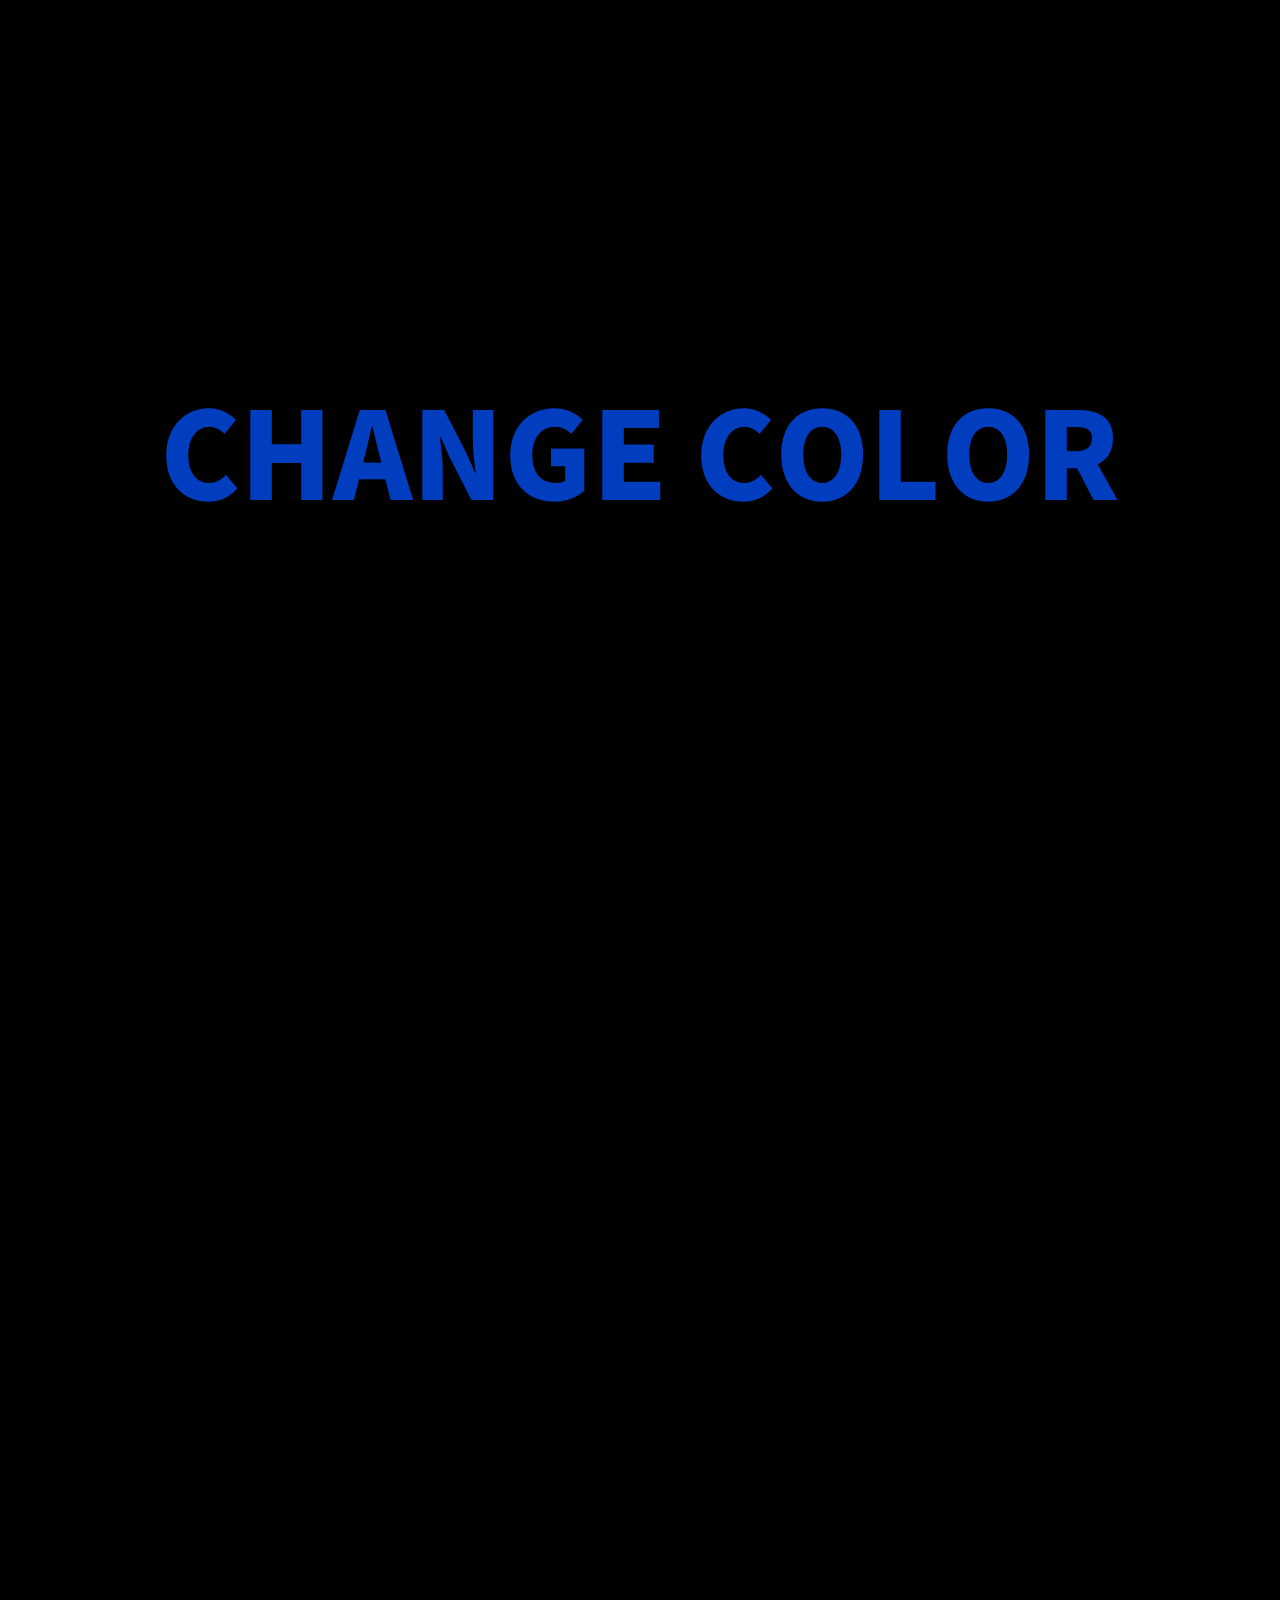
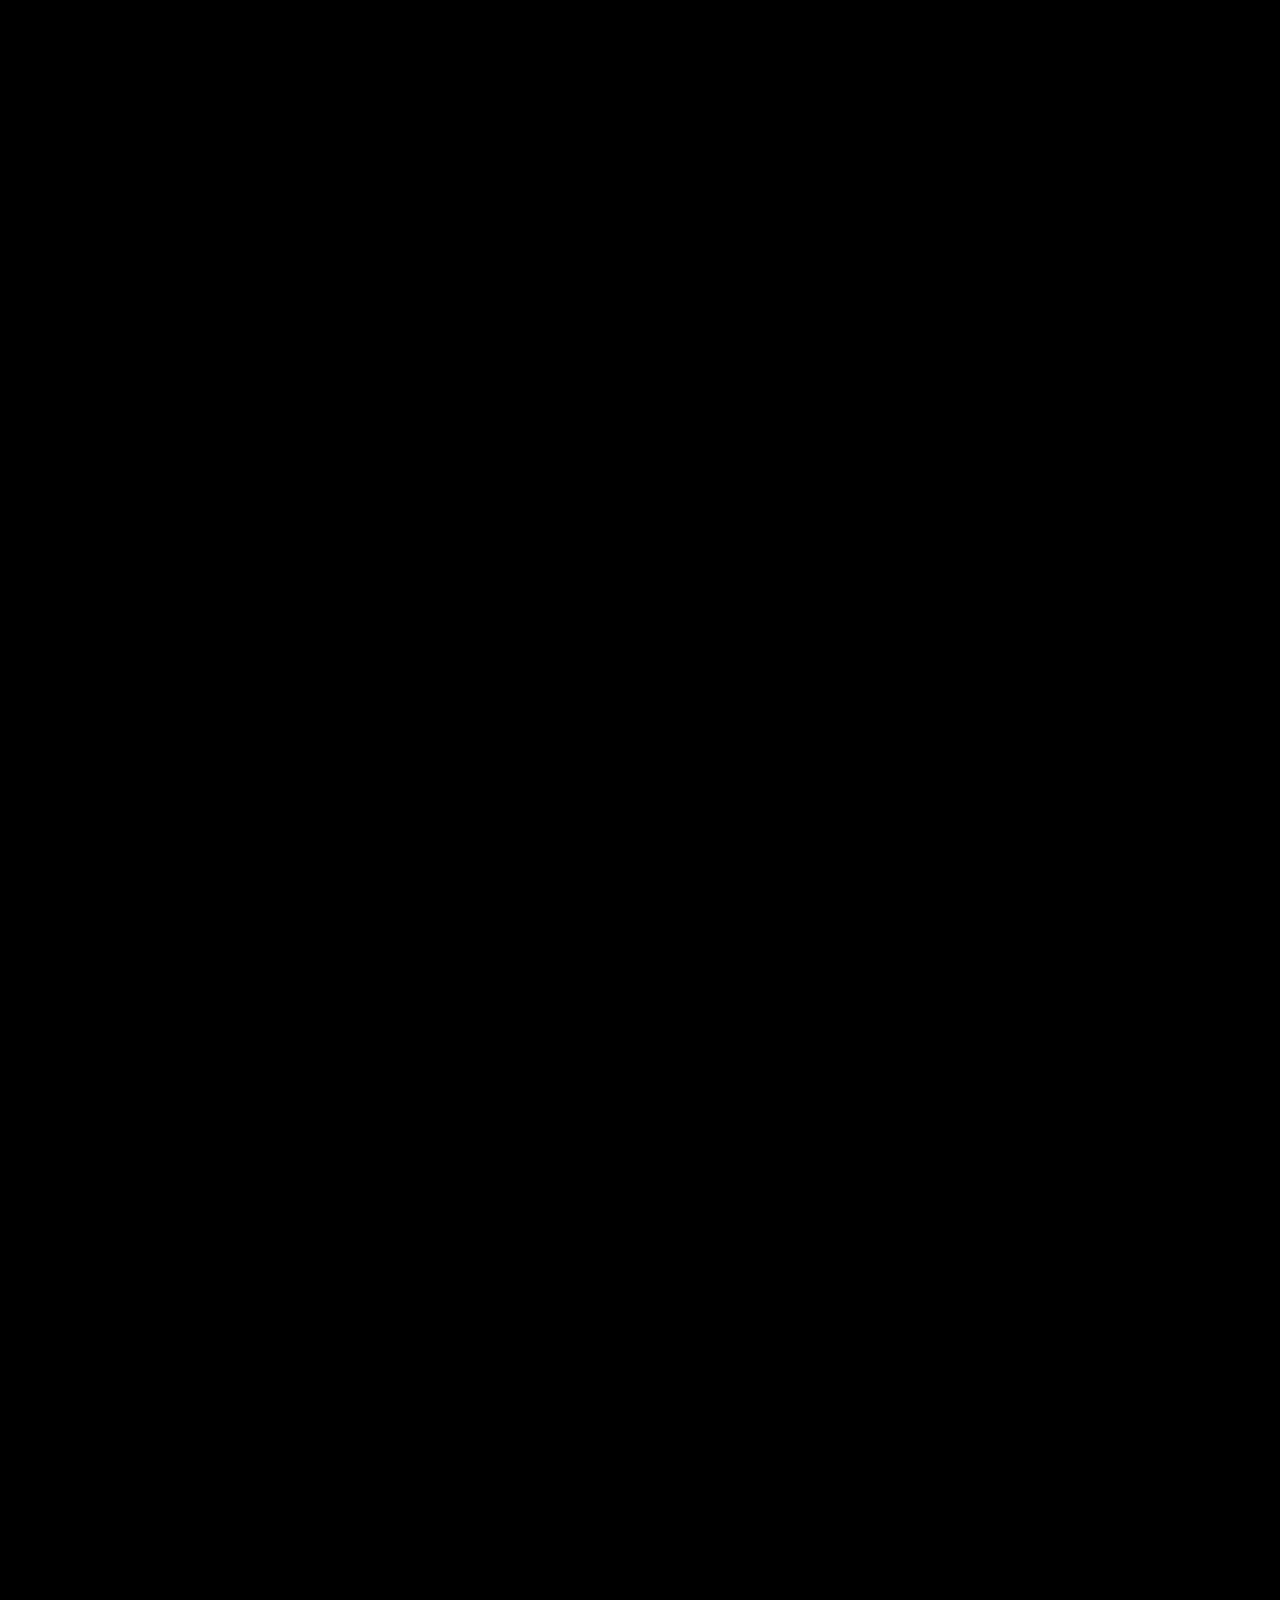
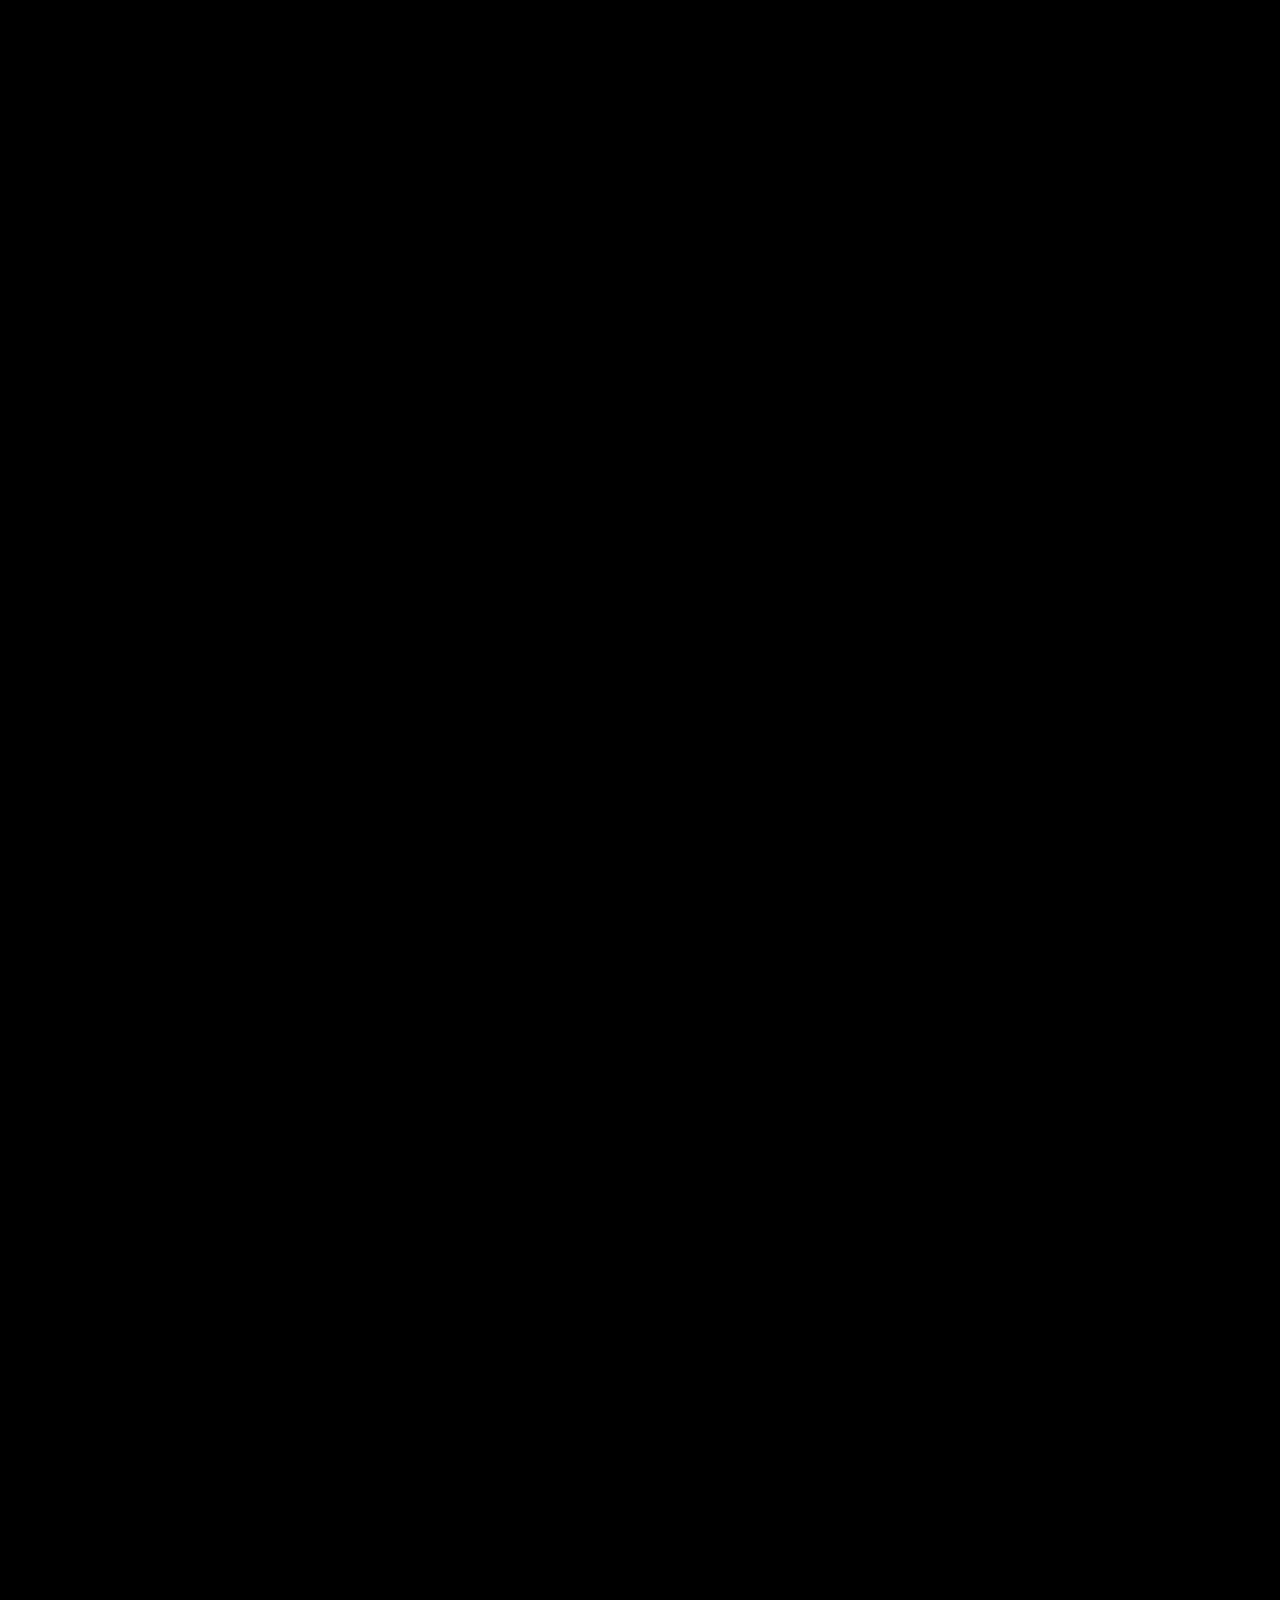
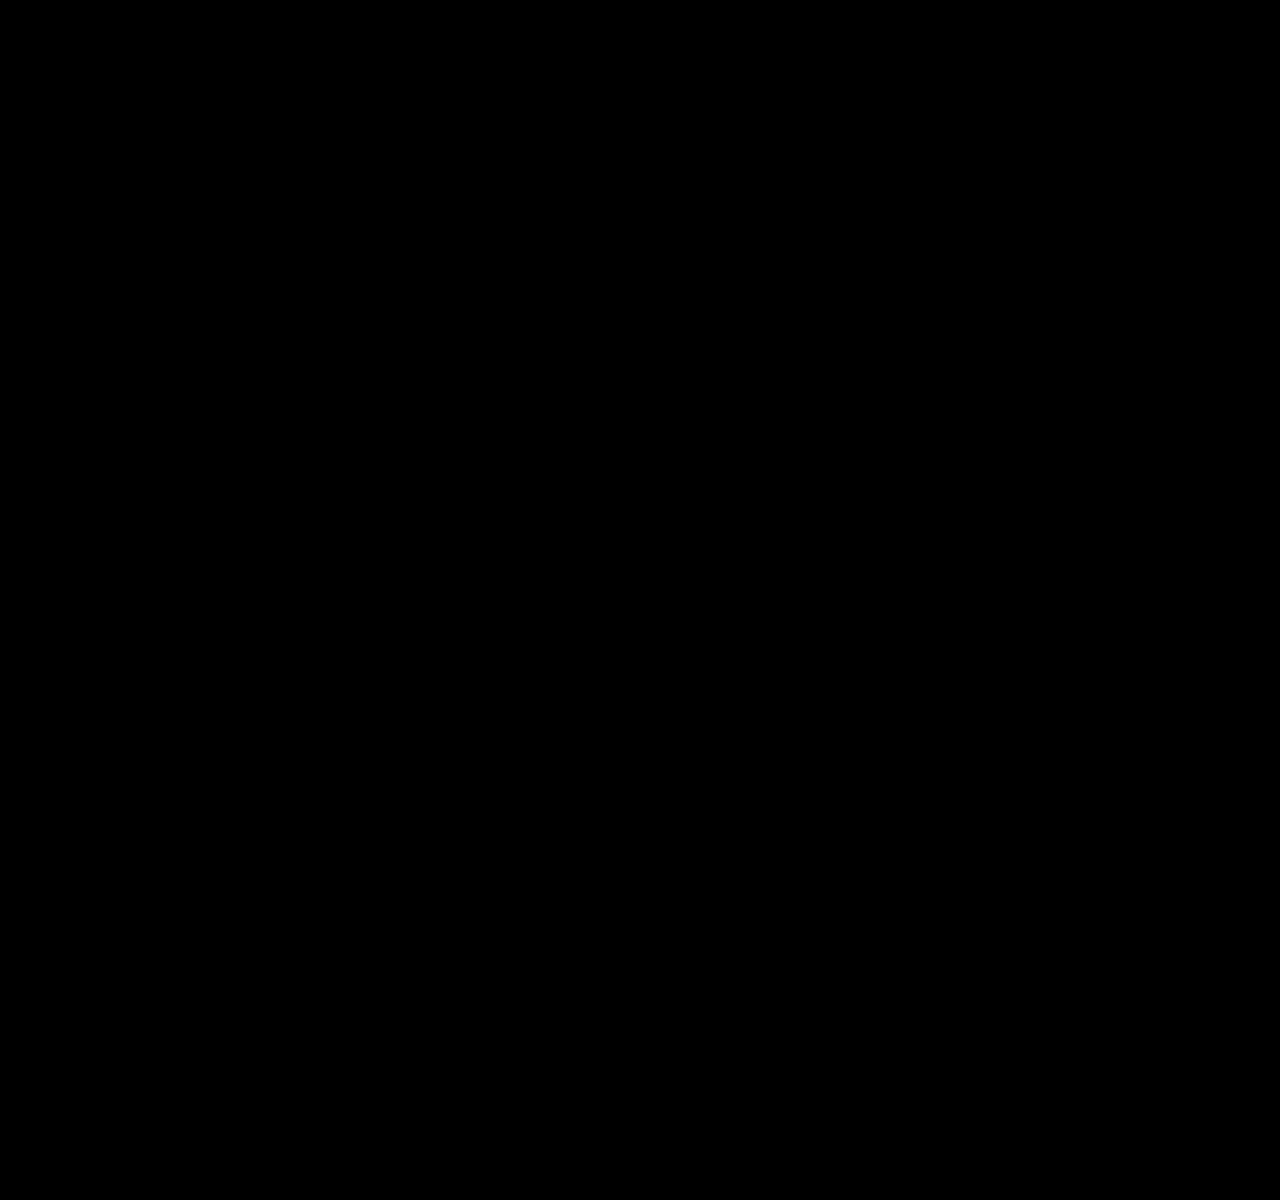
<file: file/section12/step2/bonus_example06.html>
<!doctype html>
<html lang="ko">
<head>
	<meta charset="utf-8">
	<meta http-equiv="X-UA-compatible" content="IE=edge">
	<meta name="viewport" content="width=device-width, initial-scale=1, minimum-scale=1, maximum-scale=1" />
	<title>깡코딩 - 초보자도 만들 수 있는 스크를인터렉션1편</title>
	<link rel="stylesheet" type="text/css" href="../../library/css/common.css">
</head>
<style type="text/css">

</style>
<body>
<style>
.scroll_box {
	background-color: #000; height: 6000px;
}
.fix_box {
	position: fixed; left:0; top:0; width: 100%; height: 100vh;
}
.fix_box .bg {
	overflow: hidden;
	position: absolute; left: 0; top: 0; width: 100%; height: 100%;
	text-align: center; color: #fff; font-size: 120px;
	display: flex;
	align-items: center;
	justify-content: center;
	animation: move-txt 1s linear forwards paused;
	animation-delay: calc(var(--progress) * -1s);

	background-size: 300vw auto;  /* 배경 그라데이션 크기 */

	/* 이전 코드 응용(bonus_example05.html) */
	-webkit-background-clip: text; /* 텍스트 마스크 */
	-webkit-text-fill-color: transparent; /* 텍스트 마스크 */
	background-image: linear-gradient( /* 배경 그라데이션 추가*/
		45deg,
		#73caf2 30%, /* % 단계별 그라데이션 적용 */
		#fff 35%, /* % 단계별 그라데이션 적용 */
		#fff 36%, /* % 단계별 그라데이션 적용 */
		#013ebf 50%, /* % 단계별 그라데이션 적용 */
		#013ebf 100% /* % 단계별 그라데이션 적용 */
	);

}

@keyframes move-txt {
	0% {
		background-position: 0px 0px;
	}
	100% {
		background-position: -200vw 0px;   /* 배경 그라데이션 이동 */
	}
}
</style>
</head>
<body>
	<div class="scroll_box">
		<div class="fix_box">
			<div class="bg">
				CHANGE COLOR
			</div>
		</div>
	</div>
<!--
****** 2020 깡코딩 LICENSE 안내 ******
이 프로그램은 저작권법의 보호를 받습니다.
이 프로그램은 깡코딩 강의를 수강한 수강생들에게 무료로 제공됩니다.
이 프로그램은 웹,앱 프로젝트에 자유롭게 사용할 수 있지만
웹사이트, 커뮤니티, 블로그에 배포하거나 인터넷 강의, 유튜브등 유료 무료 강좌에 배포, 사용하는
행위는 민사 및 형사법에 의해 규제되어 있으며, 기소 될 수 있습니다.
-->
<script>
/* 스크립트를 작성하세요 */
	var bg = document.querySelector('.bg');
	window.addEventListener('scroll', function() {
		var dis = window.pageYOffset / ((document.querySelector('.scroll_box').offsetHeight - window.innerHeight) );

		bg.style = '--progress:' + (Math.max(0, dis)) + '';
	})
</script>
</body>
</html>
</file>
<file: file/library/css/common.css>
/* reset */
html, body, div, span, applet, object, iframe, h1, h2, h3, h4, h5, h6, p, blockquote, pre, a, abbr, acronym, address, big, cite, code, del, dfn, em, img, ins, kbd, q, s, samp, small, strike, strong, sub, sup, tt, var, b, u, i, center, dl, dt, dd, ol, ul, li, fieldset, form, label, legend, table, caption, tbody, tfoot, thead, tr, th, td, article, aside, canvas, details, embed, figure, figcaption, footer, header, hgroup, menu, nav, output, ruby, section, summary, time, mark, audio, video, textarea, input, button { margin: 0; padding: 0; border: 0; font: inherit; vertical-align: baseline; }
article, aside, details, figcaption, figure, footer, header, hgroup, menu, nav, section { display: block; }
body {font-size: 16px; font-family:'NotoB', '돋움', serif; line-height: 1.5; }
ol, ul { list-style: none; }
blockquote, q { quotes: none; }
blockquote:before, blockquote:after, q:before, q:after { content: ''; content: none; }
table { border-collapse: collapse; border-spacing: 0; }

/*custom*/
caption { visibility: hidden; overflow: hidden; width: 1px; height: 1px; font-size: 0; line-height: 0 }
legend { position: absolute; overflow: hidden; clip: rect(0 0 0 0); margin: -1px; width: 1px; height: 1px; }
a:link, a:visited { font: inherit; color: inherit; text-decoration: none; }
a:hover, a:focus, a:active { font: inherit; color: inherit; text-decoration: underline; }
input, textarea { -webkit-appearance: none; -webkit-border-radius: 0; }
input[type="text"], input[type="password"], input[type="email"] { display: inline-block; width: 100%; }
button { background: none; }
.blind { position: absolute; overflow: hidden; clip: rect(0 0 0 0); margin: -1px; width: 1px; height: 1px; }
.clear { clear: both; }
figure, video { font-size: 0; }
img { width: 100%; }

@font-face {font-family: 'NotoB';
src:url("../fonts/NotoSans-Black.eot"),
url(../fonts/NotoSans-Black.woff2) format('woff2'),
url(../fonts/NotoSans-Black.woff) format('woff');}

@font-face {font-family: 'NotoM';
src:url("../fonts/NotoSans-Medium.eot"),
url(../fonts/NotoSans-Medium.woff2) format('woff2'),
url(../fonts/NotoSans-Medium.woff) format('woff');}

@font-face {font-family: 'NotoR';
src:url("../fonts/NotoSans-Regular.eot"),
url(../fonts/NotoSans-Regular.woff2) format('woff2'),
url(../fonts/NotoSans-Regular.woff) format('woff');}

/* reset */

@media only screen and (max-width: 1440px) {

}

@media only screen and (max-width: 767px) {

}
</file>
